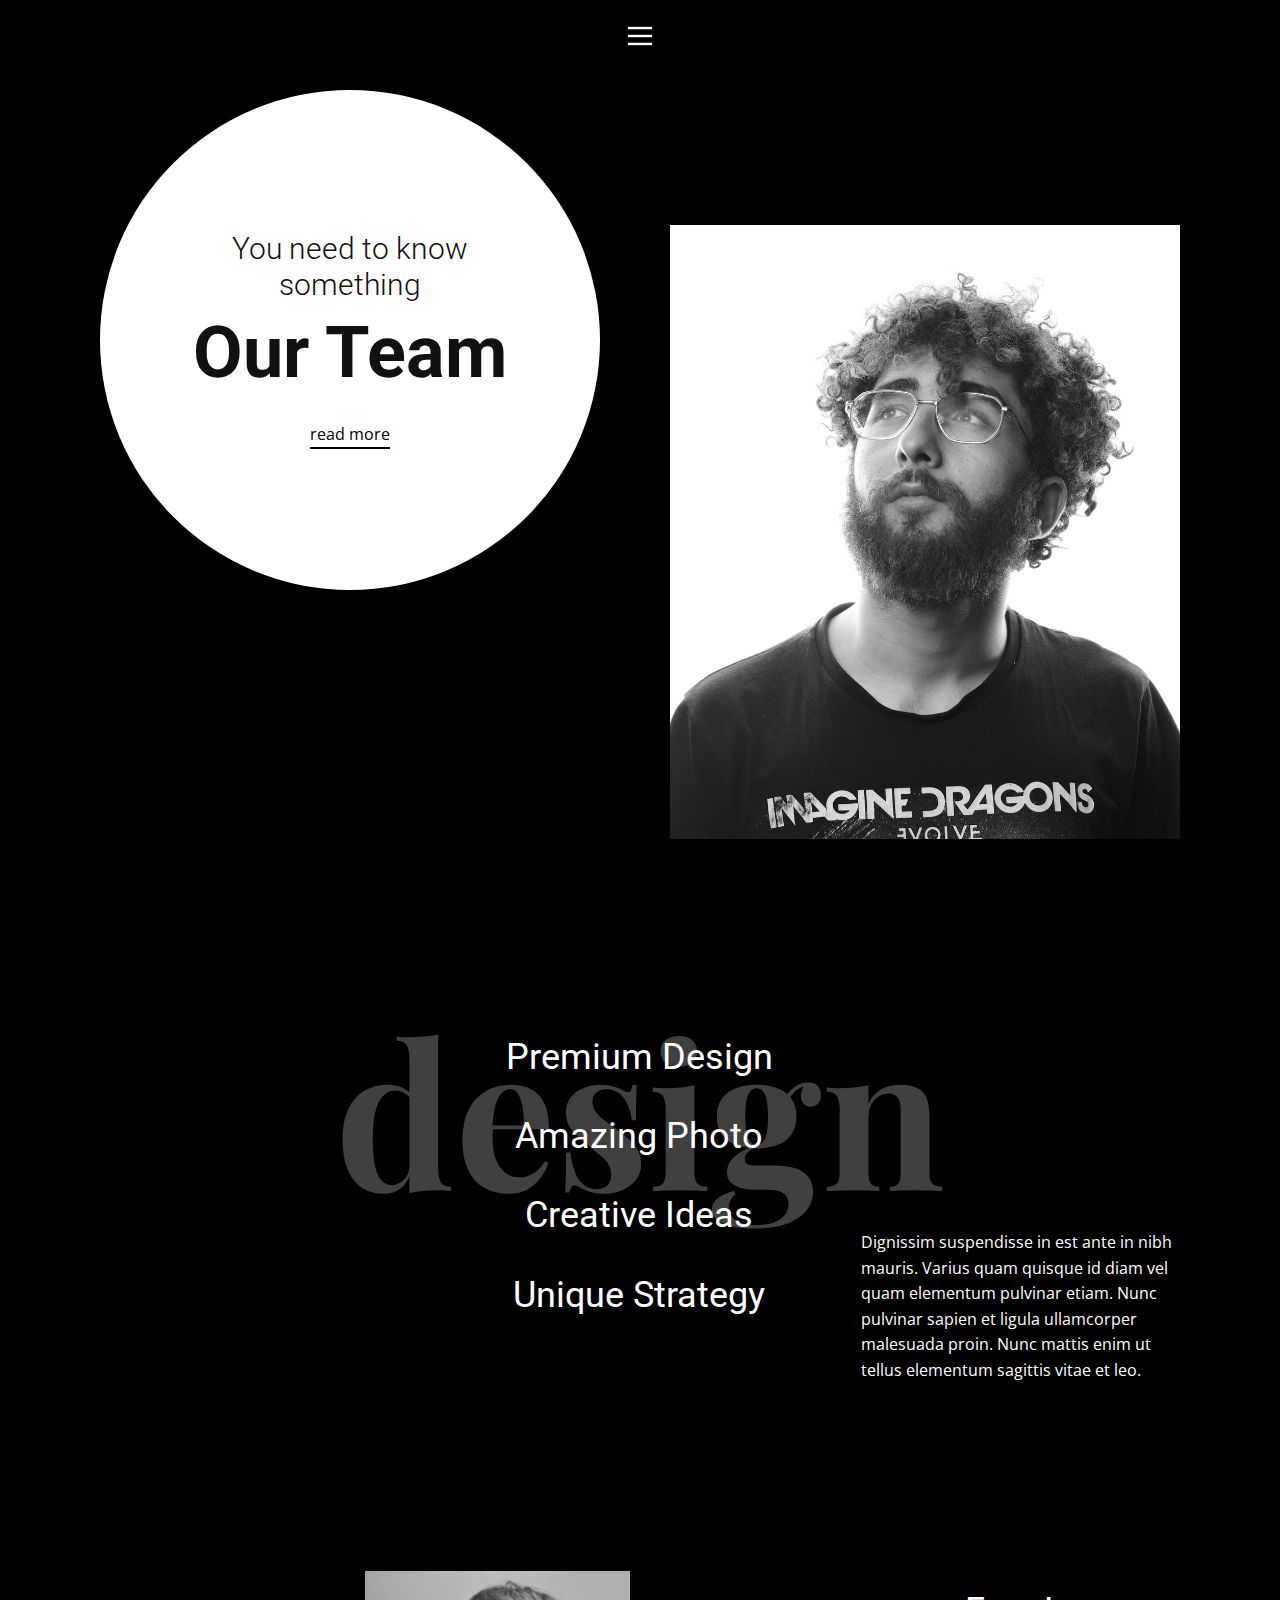
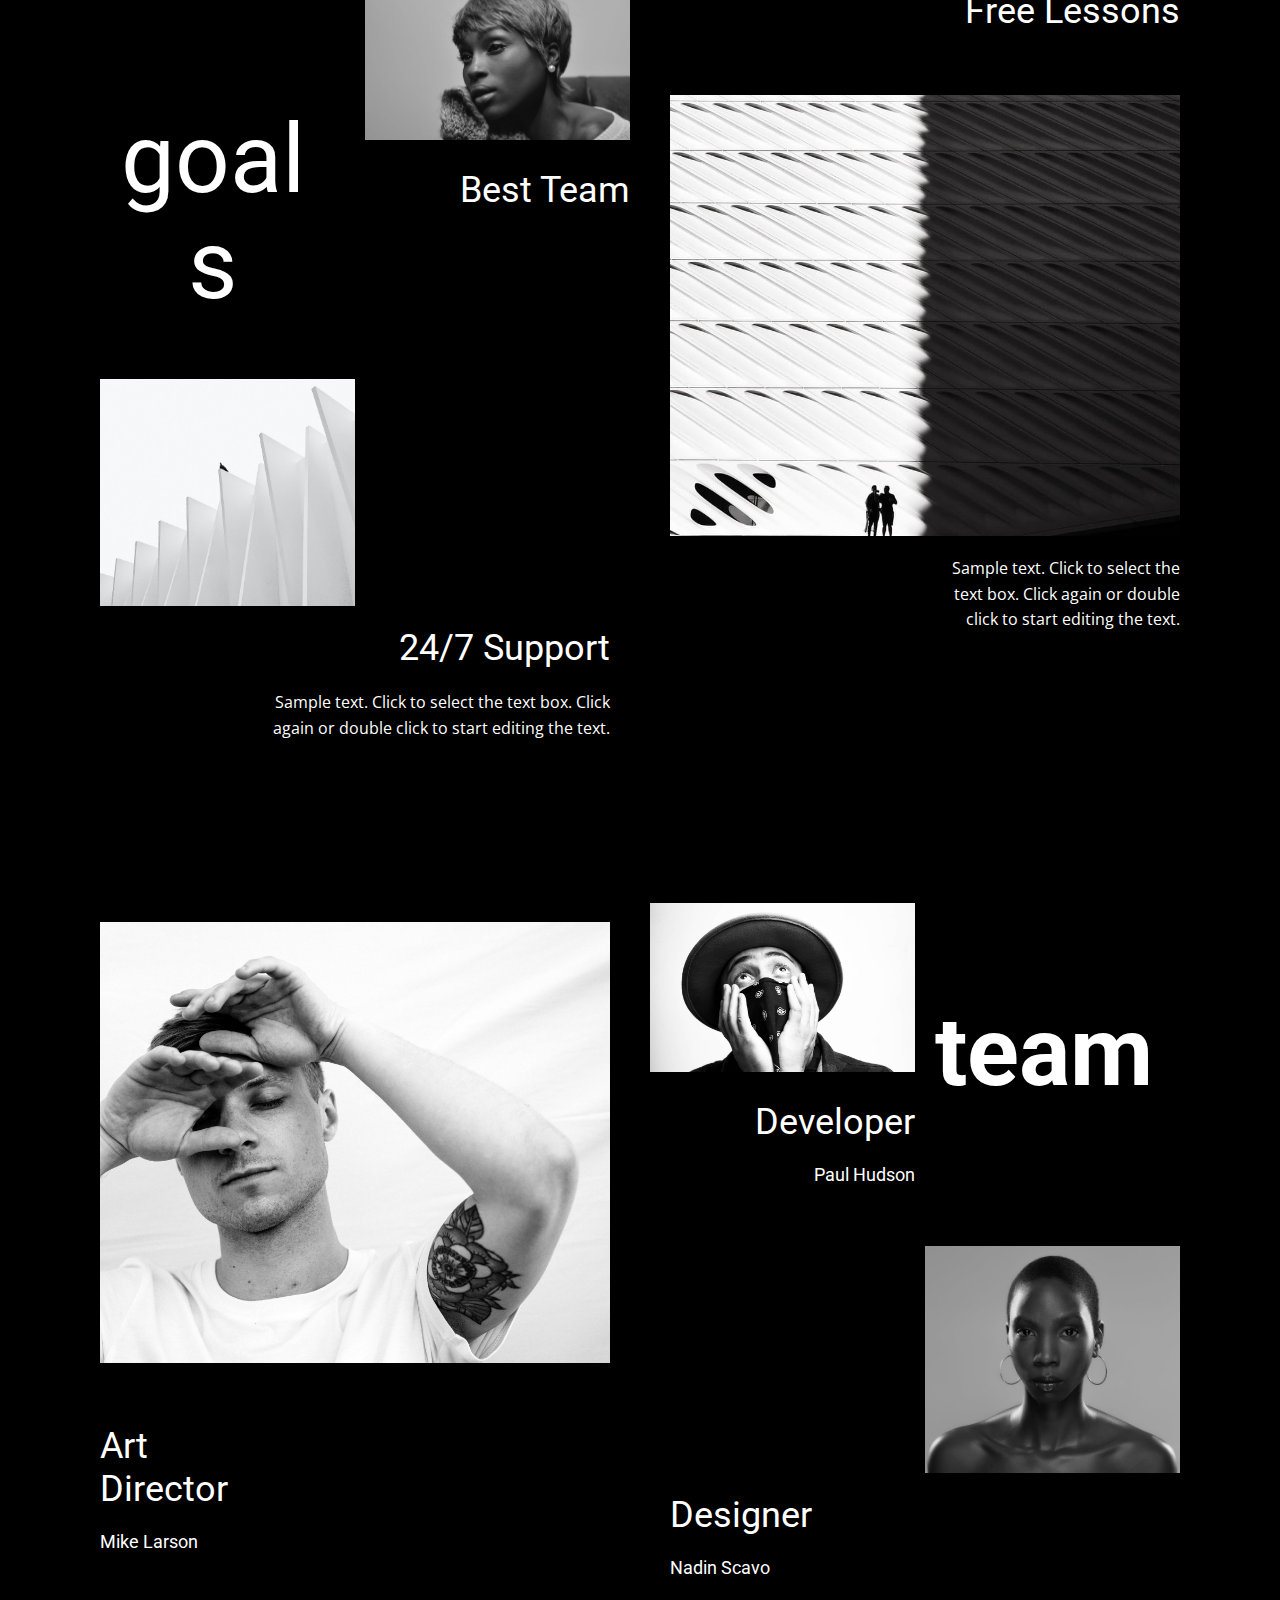
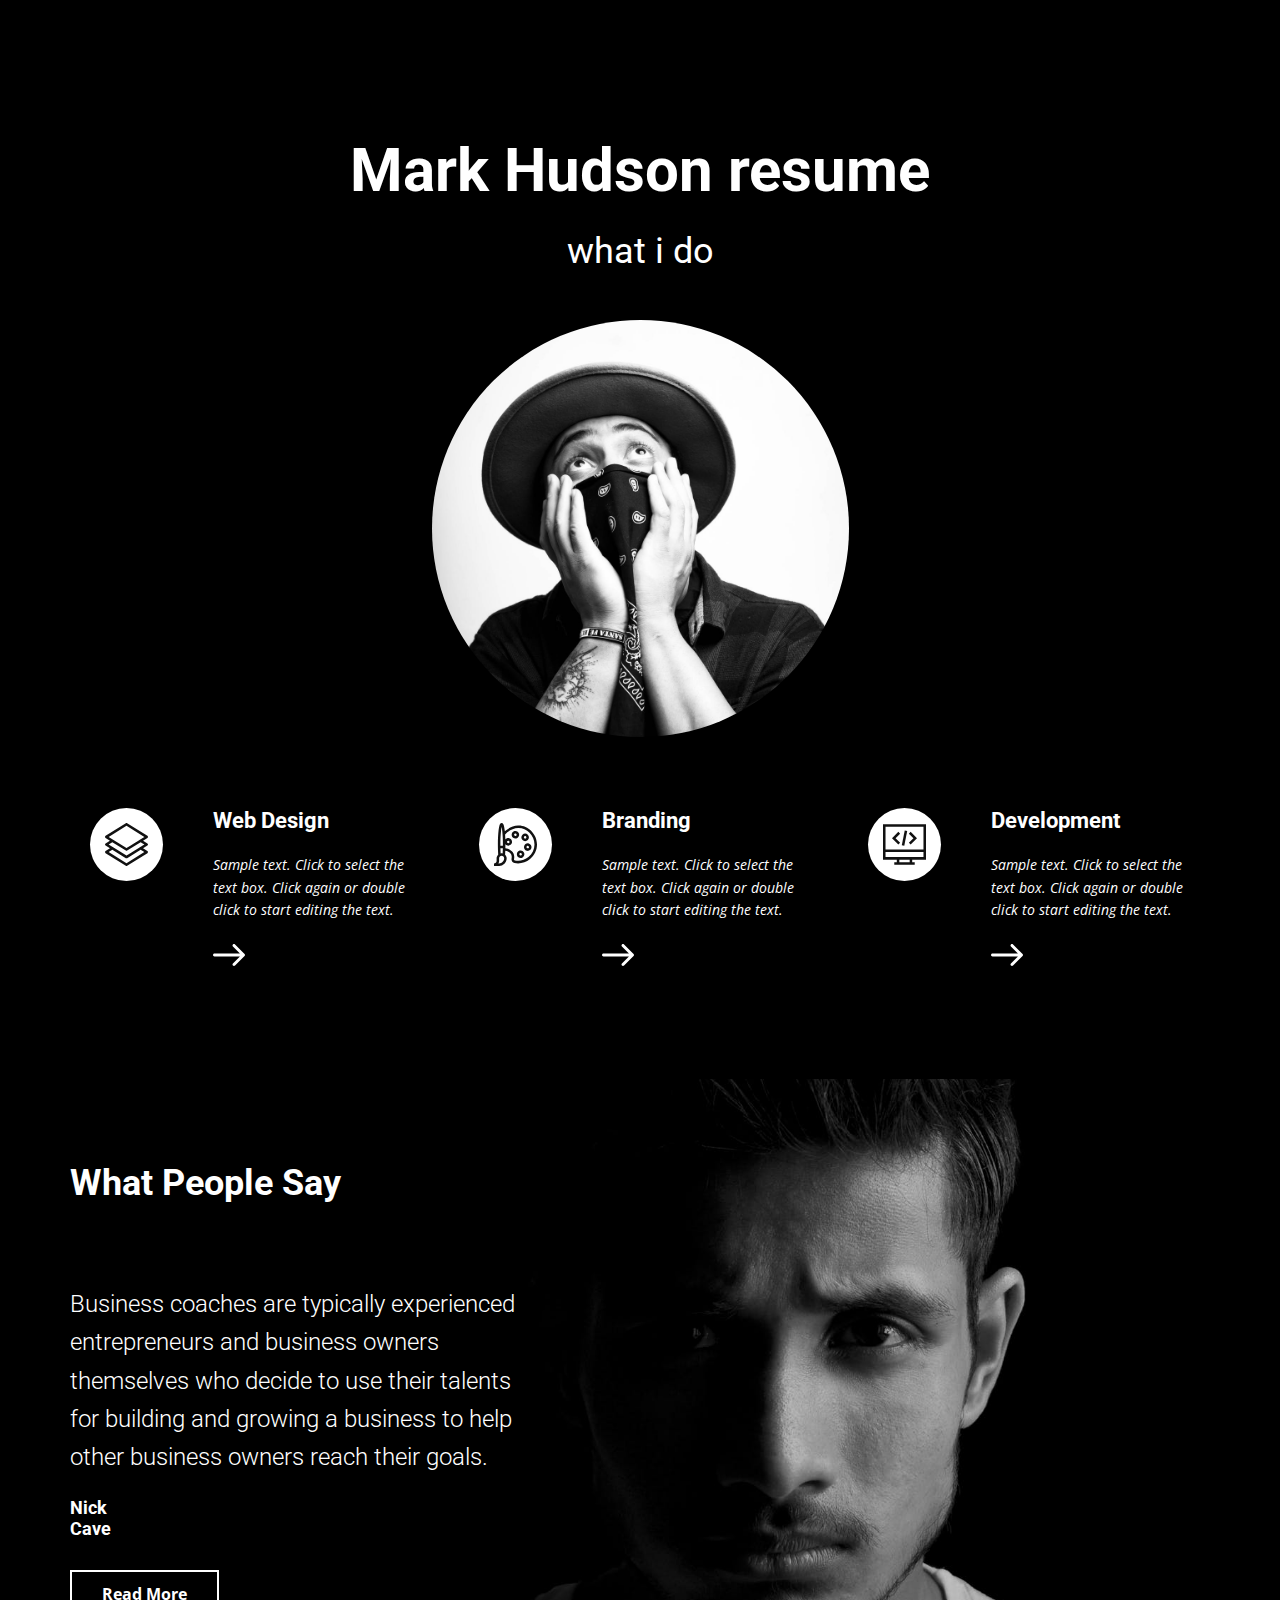
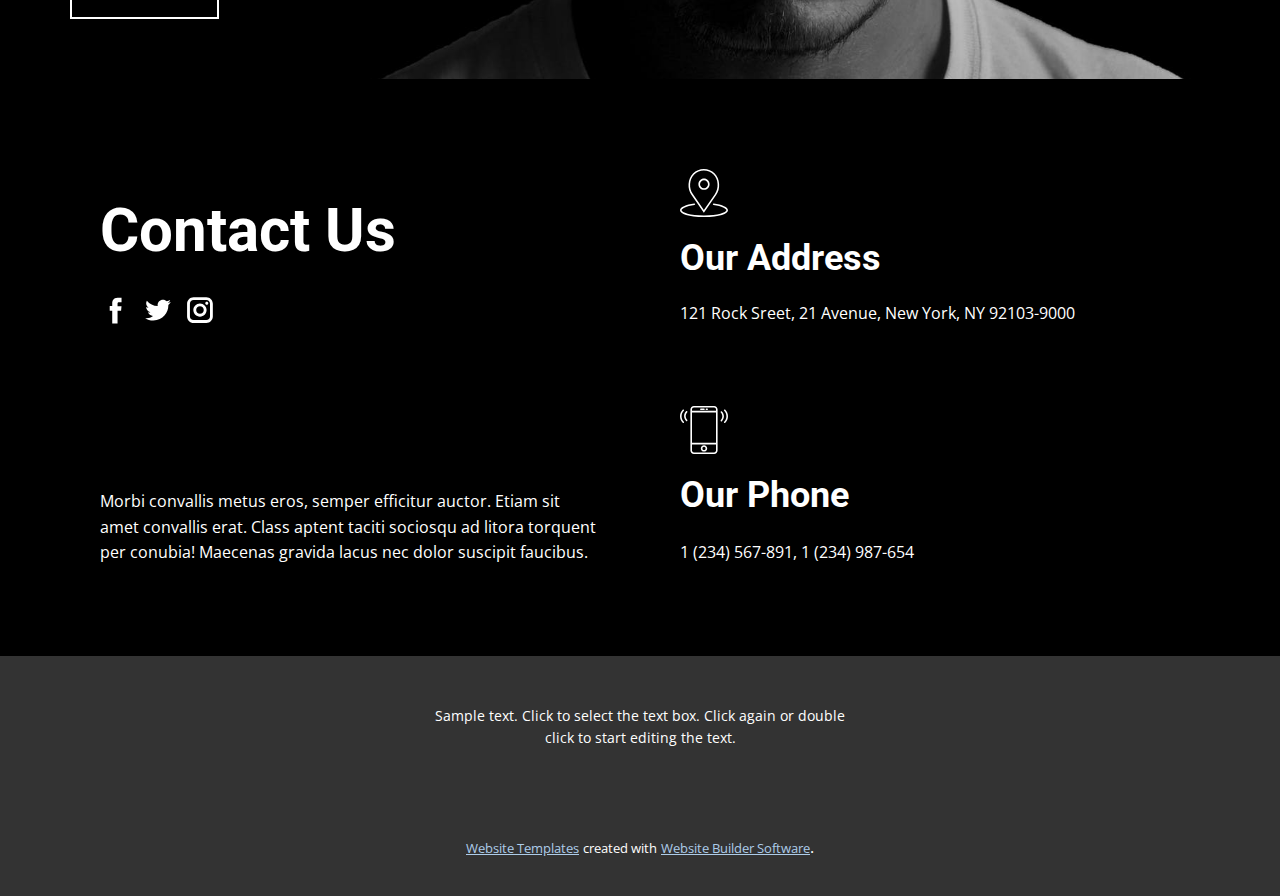
<file: index.html>
<!DOCTYPE html>
<html style="font-size: 16px;">
  <head>
    <meta name="viewport" content="width=device-width, initial-scale=1.0">
    <meta charset="utf-8">
    <meta name="keywords" content="Our Team, design, Premium DesignAmazing PhotoCreative IdeasUnique Strategy, goals, team​, Mark Hudson resume, Business coaches are typically experienced entrepreneurs and business owners themselves who decide to use their talents for building and growing a business to help other business owners reach their goals., Contact Us">
    <meta name="description" content="">
    <meta name="page_type" content="np-template-header-footer-from-plugin">
    <title>Page 3</title>
    <link rel="stylesheet" href="nicepage.css" media="screen">
<link rel="stylesheet" href="Page-3.css" media="screen">
    <script class="u-script" type="text/javascript" src="jquery-1.9.1.min.js" defer=""></script>
    <script class="u-script" type="text/javascript" src="nicepage.js" defer=""></script>
    <meta name="generator" content="Nicepage 3.3.10, nicepage.com">
    <link id="u-theme-google-font" rel="stylesheet" href="https://fonts.googleapis.com/css?family=Roboto:100,100i,300,300i,400,400i,500,500i,700,700i,900,900i|Open+Sans:300,300i,400,400i,600,600i,700,700i,800,800i">
    <link id="u-page-google-font" rel="stylesheet" href="https://fonts.googleapis.com/css?family=Playfair+Display:400,400i,700,700i,900,900i">
    
    
    
    
    
    
    
    
    <script type="application/ld+json">{
		"@context": "http://schema.org",
		"@type": "Organization",
		"name": "",
		"url": "index.html"
}</script>
    <meta property="og:title" content="Page 3">
    <meta property="og:type" content="website">
    <meta name="theme-color" content="#478ac9">
    <link rel="canonical" href="index.html">
    <meta property="og:url" content="index.html">
  </head>
  <body data-home-page="https://website199833.nicepage.io/Page-3.html?version=d0bd9db6-75c5-46bb-a683-e5b48979cc47" data-home-page-title="Page 3" class="u-body u-overlap u-overlap-contrast"><header class="u-clearfix u-header u-header" id="sec-026e"><div class="u-clearfix u-sheet u-sheet-1">
        <nav class="u-align-left u-menu u-menu-dropdown u-offcanvas u-menu-1" data-responsive-from="XL">
          <div class="menu-collapse">
            <a class="u-button-style u-nav-link u-text-body-alt-color" href="#" style="padding: 4px 0px; font-size: calc(1em + 8px);">
              <svg class="u-svg-link" preserveAspectRatio="xMidYMin slice" viewBox="0 0 302 302" style=""><use xlink:href="#svg-5c50"></use></svg>
              <svg xmlns="http://www.w3.org/2000/svg" xmlns:xlink="http://www.w3.org/1999/xlink" version="1.1" id="svg-5c50" x="0px" y="0px" viewBox="0 0 302 302" style="enable-background:new 0 0 302 302;" xml:space="preserve" class="u-svg-content"><g><rect y="36" width="302" height="30"></rect><rect y="236" width="302" height="30"></rect><rect y="136" width="302" height="30"></rect>
</g><g></g><g></g><g></g><g></g><g></g><g></g><g></g><g></g><g></g><g></g><g></g><g></g><g></g><g></g><g></g></svg>
            </a>
          </div>
          <div class="u-custom-menu u-nav-container">
            <ul class="u-nav u-unstyled u-nav-1"><li class="u-nav-item"><a class="u-button-style u-nav-link u-text-active-palette-1-base u-text-hover-palette-2-base" href="Page-1.html" style="padding: 10px 20px;">Page 1</a>
</li><li class="u-nav-item"><a class="u-button-style u-nav-link u-text-active-palette-1-base u-text-hover-palette-2-base" href="Page-2.html" style="padding: 10px 20px;">Page 2</a>
</li></ul>
          </div>
          <div class="u-custom-menu u-nav-container-collapse">
            <div class="u-align-center u-black u-container-style u-inner-container-layout u-opacity u-opacity-95 u-sidenav">
              <div class="u-sidenav-overflow">
                <div class="u-menu-close"></div>
                <ul class="u-align-center u-nav u-popupmenu-items u-unstyled u-nav-2"><li class="u-nav-item"><a class="u-button-style u-nav-link" href="Page-1.html">Page 1</a>
</li></ul>
              </div>
            </div>
            <div class="u-black u-menu-overlay u-opacity u-opacity-70"></div>
          </div>
        </nav>
      </div></header>
    <section class="u-black u-clearfix u-section-1" id="carousel_5995">
      <div class="u-clearfix u-sheet u-sheet-1">
        <div class="u-clearfix u-expanded-width u-layout-wrap u-layout-wrap-1">
          <div class="u-layout">
            <div class="u-layout-row">
              <div class="u-align-center-sm u-align-center-xs u-container-style u-layout-cell u-right-cell u-size-30 u-layout-cell-1">
                <div class="u-container-layout u-valign-top-xl u-container-layout-1">
                  <div class="u-align-center u-container-style u-expanded-width-lg u-expanded-width-md u-group u-shape-circle u-white u-group-1">
                    <div class="u-container-layout u-valign-middle u-container-layout-2">
                      <h3 class="u-text u-text-1">You need to know something</h3>
                      <h2 class="u-text u-text-default u-text-2">Our Team</h2>
                      <a href="https://nicepage.com/website-mockup" class="u-active-none u-border-2 u-border-black u-btn u-btn-rectangle u-button-style u-hover-none u-none u-btn-1">read more</a>
                    </div>
                  </div>
                </div>
              </div>
              <div class="u-container-style u-layout-cell u-left-cell u-size-30 u-layout-cell-2">
                <div class="u-container-layout u-valign-top-sm u-valign-top-xs u-container-layout-3">
                  <img class="u-expand-resize u-expanded-width u-image u-image-1" src="images/pexels-photo-5412413.jpeg">
                </div>
              </div>
            </div>
          </div>
        </div>
      </div>
    </section>
    <section class="u-black u-clearfix u-section-2" id="carousel_e602">
      <div class="u-clearfix u-sheet u-sheet-1">
        <h1 class="u-align-center u-custom-font u-font-playfair-display u-text u-text-grey-75 u-text-1">design</h1>
        <div class="u-clearfix u-expanded-width-lg u-expanded-width-md u-expanded-width-sm u-expanded-width-xs u-layout-wrap u-layout-wrap-1">
          <div class="u-layout">
            <div class="u-layout-row">
              <div class="u-align-center u-container-style u-layout-cell u-size-30 u-layout-cell-1">
                <div class="u-container-layout u-valign-top-md u-valign-top-sm u-valign-top-xs u-container-layout-1">
                  <h2 class="u-text u-text-2">Premium Design<br>Amazing Photo<br>Creative Ideas<br>Unique Strategy<br>
                  </h2>
                </div>
              </div>
              <div class="u-container-style u-layout-cell u-size-30 u-layout-cell-2">
                <div class="u-container-layout u-valign-bottom-lg u-valign-bottom-md u-valign-bottom-xl u-valign-middle-sm u-valign-middle-xs u-container-layout-2">
                  <p class="u-text u-text-3">Dignissim suspendisse in est ante in nibh mauris. Varius quam quisque id diam vel quam elementum pulvinar etiam. Nunc pulvinar sapien et ligula ullamcorper malesuada proin. Nunc mattis enim ut tellus elementum sagittis vitae et leo.</p>
                </div>
              </div>
            </div>
          </div>
        </div>
      </div>
    </section>
    <section class="u-black u-clearfix u-section-3" id="carousel_1009">
      <div class="u-clearfix u-sheet u-valign-middle u-sheet-1">
        <div class="u-clearfix u-expanded-width u-layout-wrap u-layout-wrap-1">
          <div class="u-layout">
            <div class="u-layout-row">
              <div class="u-size-30 u-size-60-md">
                <div class="u-layout-col">
                  <div class="u-size-20">
                    <div class="u-layout-row">
                      <div class="u-align-center-lg u-align-center-xl u-align-right-md u-align-right-sm u-align-right-xs u-container-style u-layout-cell u-size-30 u-layout-cell-1">
                        <div class="u-container-layout u-container-layout-1">
                          <h2 class="u-align-center-lg u-text u-text-1">goals</h2>
                        </div>
                      </div>
                      <div class="u-align-right u-container-style u-layout-cell u-size-30 u-layout-cell-2">
                        <div class="u-container-layout u-valign-bottom-xs u-container-layout-2">
                          <img src="images/pexels-photo-1671444.jpeg" alt="" class="u-expanded-width u-image u-image-default u-image-1" data-image-width="1071" data-image-height="1500">
                          <h4 class="u-text u-text-2">Best Team</h4>
                        </div>
                      </div>
                    </div>
                  </div>
                  <div class="u-size-40">
                    <div class="u-layout-row">
                      <div class="u-container-style u-layout-cell u-size-60 u-layout-cell-3">
                        <div class="u-container-layout u-container-layout-3">
                          <img src="images/pexels-photo-5623083.jpeg" alt="" class="u-image u-image-default u-image-2" data-image-width="1500" data-image-height="1500">
                          <h4 class="u-align-right u-text u-text-3">24/7 Support</h4>
                          <p class="u-align-right u-text u-text-4">Sample text. Click to select the text box. Click again or double click to start editing the text.</p>
                        </div>
                      </div>
                    </div>
                  </div>
                </div>
              </div>
              <div class="u-size-30 u-size-60-md">
                <div class="u-layout-col">
                  <div class="u-container-style u-layout-cell u-size-60 u-layout-cell-4">
                    <div class="u-container-layout u-valign-top u-container-layout-4">
                      <h4 class="u-align-right u-text u-text-5">Free Lessons</h4>
                      <img src="images/pexels-photo-3490259.jpeg" alt="" class="u-expanded-width u-image u-image-default u-image-3" data-image-width="865" data-image-height="1080">
                      <p class="u-align-right u-text u-text-6">Sample text. Click to select the text box. Click again or double click to start editing the text.</p>
                    </div>
                  </div>
                </div>
              </div>
            </div>
          </div>
        </div>
      </div>
    </section>
    <section class="u-black u-clearfix u-section-4" id="carousel_a3c4">
      <div class="u-clearfix u-sheet u-valign-middle u-sheet-1">
        <div class="u-clearfix u-expanded-width u-layout-wrap u-layout-wrap-1">
          <div class="u-layout">
            <div class="u-layout-row">
              <div class="u-size-30 u-size-60-md">
                <div class="u-layout-col">
                  <div class="u-container-style u-layout-cell u-size-60 u-layout-cell-1">
                    <div class="u-container-layout u-container-layout-1">
                      <img src="images/pexels-maksim-goncharenok-5506301.jpg" alt="" class="u-expanded-width u-image u-image-default u-image-1" data-image-width="1920" data-image-height="2400">
                      <h4 class="u-align-left u-text u-text-1">Art Director</h4>
                      <h6 class="u-align-left u-text u-text-2">Mike Larson</h6>
                    </div>
                  </div>
                </div>
              </div>
              <div class="u-size-30 u-size-60-md">
                <div class="u-layout-col">
                  <div class="u-size-20">
                    <div class="u-layout-row">
                      <div class="u-align-right u-container-style u-layout-cell u-size-30 u-layout-cell-2">
                        <div class="u-container-layout u-container-layout-2">
                          <img src="images/pexels-photo-5644431.jpeg" alt="" class="u-expanded-width u-image u-image-default u-image-2" data-image-width="1000" data-image-height="1500">
                          <h4 class="u-text u-text-3">Developer</h4>
                          <h6 class="u-text u-text-4">Paul Hudson</h6>
                        </div>
                      </div>
                      <div class="u-container-style u-layout-cell u-size-30 u-layout-cell-3">
                        <div class="u-container-layout u-valign-middle-xl u-valign-top-lg u-valign-top-md u-valign-top-sm u-valign-top-xs u-container-layout-3">
                          <h2 class="u-text u-text-5">team </h2>
                        </div>
                      </div>
                    </div>
                  </div>
                  <div class="u-size-40">
                    <div class="u-layout-row">
                      <div class="u-container-style u-layout-cell u-size-60 u-layout-cell-4">
                        <div class="u-container-layout u-container-layout-4">
                          <img src="images/pexels-photo-5703006.jpeg" alt="" class="u-image u-image-default u-image-3" data-image-width="1200" data-image-height="1500">
                          <h4 class="u-align-left u-text u-text-6">Designer</h4>
                          <h6 class="u-align-left u-text u-text-7">Nadin Scavo</h6>
                        </div>
                      </div>
                    </div>
                  </div>
                </div>
              </div>
            </div>
          </div>
        </div>
      </div>
    </section>
    <section class="u-align-center u-black u-clearfix u-section-5" id="carousel_282e">
      <div class="u-clearfix u-sheet u-sheet-1">
        <h2 class="u-text u-text-1">Mark Hudson resume</h2>
        <h4 class="u-text u-text-2">what i do</h4>
        <div alt="" class="u-image u-image-circle u-image-1" data-image-width="1000" data-image-height="1500"></div>
        <div class="u-expanded-width u-list u-repeater u-list-1">
          <div class="u-container-style u-list-item u-opacity u-opacity-55 u-repeater-item u-shape-rectangle">
            <div class="u-container-layout u-similar-container u-valign-middle-xl u-container-layout-1"><span class="u-icon u-icon-circle u-spacing-15 u-white u-icon-1"><svg class="u-svg-link" preserveAspectRatio="xMidYMin slice" viewBox="0 0 512.002 512.002" style=""><use xlink:href="#svg-e1ec"></use></svg><svg xmlns="http://www.w3.org/2000/svg" xmlns:xlink="http://www.w3.org/1999/xlink" version="1.1" xml:space="preserve" class="u-svg-content" viewBox="0 0 512.002 512.002" x="0px" y="0px" id="svg-e1ec" style="enable-background:new 0 0 512.002 512.002;"><g><g><path d="M512.001,255.969c-0.011-5.193-2.708-10.011-7.129-12.737l-52.034-32.076l52.089-32.421    c4.393-2.734,7.066-7.539,7.074-12.712c0.008-5.174-2.651-9.987-7.036-12.734l-241-151c-4.871-3.052-11.058-3.052-15.929,0    l-241,151c-4.384,2.747-7.043,7.56-7.036,12.734c0.008,5.174,2.681,9.979,7.074,12.712l51.732,32.198L7.051,243.282    c-4.39,2.744-7.055,7.557-7.05,12.734c0.005,5.177,2.679,9.985,7.074,12.721l51.732,32.198L7.051,333.282    c-4.383,2.74-7.047,7.543-7.05,12.712s2.656,9.975,7.036,12.719l241,151c2.436,1.526,5.2,2.289,7.964,2.289    c2.764,0,5.529-0.763,7.964-2.289l241-151c4.394-2.753,7.055-7.581,7.036-12.766c-0.019-5.185-2.715-9.993-7.129-12.714    l-52.034-32.076l52.089-32.421C509.336,265.992,512.012,261.162,512.001,255.969z M43.32,165.96L256.001,32.703L468.682,165.96    c-2.044,1.272-206.586,128.58-212.681,132.374L43.32,165.96z M468.584,346.106L256.001,479.301L43.278,346.018l43.889-27.431    l160.908,100.15c2.426,1.51,5.176,2.265,7.926,2.265c2.75,0,5.5-0.755,7.926-2.265l160.464-99.874L468.584,346.106z     M256.001,388.334L43.345,255.976l43.822-27.389l160.908,100.15c2.426,1.51,5.176,2.265,7.926,2.265c2.75,0,5.5-0.755,7.926-2.265    l160.464-99.874l44.125,27.2C467.297,256.822,261.631,384.829,256.001,388.334z"></path>
</g>
</g></svg>
            
            
          </span>
              <div class="u-container-style u-group u-group-1">
                <div class="u-container-layout u-container-layout-2">
                  <h4 class="u-text u-text-3">Web Design</h4>
                  <p class="u-text u-text-4">Sample text. Click to select the text box. Click again or double click to start editing the text.</p><span class="u-icon u-icon-circle u-text-white u-icon-2"><svg class="u-svg-link" preserveAspectRatio="xMidYMin slice" viewBox="0 0 268.832 268.832" style=""><use xlink:href="#svg-f8eb"></use></svg><svg xmlns="http://www.w3.org/2000/svg" xmlns:xlink="http://www.w3.org/1999/xlink" version="1.1" xml:space="preserve" class="u-svg-content" viewBox="0 0 268.832 268.832" x="0px" y="0px" id="svg-f8eb" style="enable-background:new 0 0 268.832 268.832;"><g><path d="M265.171,125.577l-80-80c-4.881-4.881-12.797-4.881-17.678,0c-4.882,4.882-4.882,12.796,0,17.678l58.661,58.661H12.5   c-6.903,0-12.5,5.597-12.5,12.5c0,6.902,5.597,12.5,12.5,12.5h213.654l-58.659,58.661c-4.882,4.882-4.882,12.796,0,17.678   c2.44,2.439,5.64,3.661,8.839,3.661s6.398-1.222,8.839-3.661l79.998-80C270.053,138.373,270.053,130.459,265.171,125.577z"></path>
</g></svg></span>
                </div>
              </div>
            </div>
          </div>
          <div class="u-container-style u-list-item u-opacity u-opacity-55 u-repeater-item u-shape-rectangle">
            <div class="u-container-layout u-similar-container u-valign-middle-xl u-container-layout-3"><span class="u-icon u-icon-circle u-spacing-15 u-white u-icon-3"><svg class="u-svg-link" preserveAspectRatio="xMidYMin slice" viewBox="0 0 512 512" style=""><use xlink:href="#svg-07c4"></use></svg><svg xmlns="http://www.w3.org/2000/svg" xmlns:xlink="http://www.w3.org/1999/xlink" version="1.1" xml:space="preserve" class="u-svg-content" viewBox="0 0 512 512" id="svg-07c4"><g><path d="m151 421c0-17.284-7.356-32.875-19.09-43.833l.006-.083c1.063-14.686 1.924-30.168 2.578-46.143 30.713 5.786 52.476 17.431 64.796 34.728 15.886 22.302 11.655 48.495 9.98 55.991-5.584 24.991 9.215 50.308 34.285 55.124 14.49 2.783 28.95 4.173 43.314 4.173 50.36 0 100.864-17.212 142.556-51.648 52.459-43.33 82.557-106.497 82.574-173.304.036-126.622-110.09-229.925-225.096-225.796-62.835 2.257-119.305 33.211-158.24 67.283-.498-4.643-1.019-9.164-1.564-13.548-2.856-22.982-6.23-41.2-10.028-54.149-2.614-8.916-8.738-29.795-26.071-29.795s-23.457 20.879-26.071 29.795c-3.798 12.949-7.171 31.167-10.028 54.149-5.74 46.185-8.901 107.289-8.901 172.056 0 42.314 1.412 84.184 4.084 121.083l.006.084c-11.734 10.958-19.09 26.549-19.09 43.833v31c0 16.262-14.196 30-31 30v30h61c49.55 0 90-41.067 90-91zm136.979-360.81c96.651-3.468 194.052 84.771 194.021 195.806-.016 57.831-26.142 112.57-71.679 150.183-45.002 37.17-103.726 52.165-161.106 41.144-8.352-1.604-12.552-10.684-10.666-19.121 3.023-13.532 7.632-48.412-14.823-79.938-17.618-24.735-47.273-40.72-88.256-47.619.348-14.693.527-45.763.527-46.323 5.845 6.811 13.587 11.714 22.444 14.087 24.021 6.437 48.706-7.907 55.114-31.82 6.422-23.968-7.853-48.691-31.82-55.113-18-4.823-35.97 1.971-46.646 15.164-.667-21.309-1.694-41.749-3.054-60.855 33.943-35.861 91.33-73.274 155.944-75.595zm-132.379 160.869c2.146-8.008 10.362-12.753 18.371-10.607 7.989 2.141 12.748 10.382 10.607 18.371-2.141 7.99-10.386 12.748-18.372 10.607-8.007-2.145-12.752-10.361-10.606-18.371zm-72.406-120.617c2.591-24.144 5.363-40.509 7.806-51.524 2.443 11.015 5.215 27.38 7.806 51.524 4.639 43.231 7.194 98.476 7.194 155.558 0 5.01-.021 10.012-.061 15h-29.878c-.04-4.988-.061-9.99-.061-15 0-57.082 2.555-112.327 7.194-155.558zm-6.649 200.548h28.91c-.514 21.183-1.389 41.784-2.604 61.191-3.833-.771-7.795-1.181-11.851-1.181s-8.018.41-11.851 1.181c-1.214-19.407-2.089-40.007-2.604-61.191zm-15.545 151.01v-31c0-16.542 13.458-30 30-30s30 13.458 30 30c0 33.635-26.916 61-60 61h-8.256c5.386-9.041 8.256-19.314 8.256-30z"></path><path d="m402.673 202.967c17.586-17.585 17.59-46.051 0-63.64-17.544-17.545-46.094-17.546-63.64 0-17.586 17.585-17.59 46.051 0 63.64 17.545 17.545 46.094 17.546 63.64 0zm-42.427-42.426c5.849-5.848 15.364-5.849 21.214 0 5.863 5.863 5.863 15.35 0 21.213-5.851 5.849-15.365 5.848-21.214 0-5.862-5.863-5.863-15.351 0-21.213z"></path><path d="m266.588 183.556c23.967-6.422 38.243-31.146 31.821-55.113-6.424-23.967-31.148-38.242-55.114-31.82-23.967 6.422-38.242 31.146-31.82 55.114 6.437 24.022 31.087 38.256 55.113 31.819zm-15.528-57.956c8.006-2.145 16.235 2.636 18.372 10.606 2.141 7.989-2.618 16.231-10.607 18.371-8.007 2.145-16.225-2.597-18.371-10.606-2.142-7.989 2.616-16.23 10.606-18.371z"></path><path d="m273.591 383.559c6.414 23.932 31.112 38.251 55.115 31.819 23.967-6.422 38.241-31.146 31.819-55.113-6.437-24.019-31.082-38.258-55.114-31.82-23.967 6.422-38.242 31.146-31.82 55.114zm39.586-26.137c8.022-2.15 16.23 2.614 18.37 10.606 2.141 7.99-2.617 16.231-10.606 18.372-7.99 2.141-16.23-2.619-18.371-10.606-2.141-7.99 2.617-16.231 10.607-18.372z"></path><path d="m358.444 275.412c-6.422 23.968 7.853 48.691 31.82 55.114 24.004 6.432 48.671-7.778 55.113-31.82 6.436-24.022-7.794-48.676-31.819-55.113-24.021-6.44-48.675 7.793-55.114 31.819zm57.955 15.529c-2.143 8.006-10.362 12.753-18.37 10.607-7.989-2.141-12.747-10.382-10.606-18.372 2.14-7.991 10.346-12.756 18.37-10.606 7.988 2.14 12.747 10.381 10.606 18.371z"></path>
</g></svg>
            
            
          </span>
              <div class="u-container-style u-group u-video-cover u-group-2">
                <div class="u-container-layout u-container-layout-4">
                  <h4 class="u-text u-text-5">Branding</h4>
                  <p class="u-text u-text-6">Sample text. Click to select the text box. Click again or double click to start editing the text.</p><span class="u-icon u-icon-circle u-text-white u-icon-4"><svg class="u-svg-link" preserveAspectRatio="xMidYMin slice" viewBox="0 0 268.832 268.832" style=""><use xlink:href="#svg-de5f"></use></svg><svg xmlns="http://www.w3.org/2000/svg" xmlns:xlink="http://www.w3.org/1999/xlink" version="1.1" xml:space="preserve" class="u-svg-content" viewBox="0 0 268.832 268.832" x="0px" y="0px" id="svg-de5f" style="enable-background:new 0 0 268.832 268.832;"><g><path d="M265.171,125.577l-80-80c-4.881-4.881-12.797-4.881-17.678,0c-4.882,4.882-4.882,12.796,0,17.678l58.661,58.661H12.5   c-6.903,0-12.5,5.597-12.5,12.5c0,6.902,5.597,12.5,12.5,12.5h213.654l-58.659,58.661c-4.882,4.882-4.882,12.796,0,17.678   c2.44,2.439,5.64,3.661,8.839,3.661s6.398-1.222,8.839-3.661l79.998-80C270.053,138.373,270.053,130.459,265.171,125.577z"></path>
</g></svg></span>
                </div>
              </div>
            </div>
          </div>
          <div class="u-container-style u-list-item u-opacity u-opacity-55 u-repeater-item u-shape-rectangle">
            <div class="u-container-layout u-similar-container u-valign-middle-xl u-container-layout-5"><span class="u-icon u-icon-circle u-spacing-15 u-white u-icon-5"><svg class="u-svg-link" preserveAspectRatio="xMidYMin slice" viewBox="0 0 512 512" style=""><use xlink:href="#svg-3994"></use></svg><svg xmlns="http://www.w3.org/2000/svg" xmlns:xlink="http://www.w3.org/1999/xlink" version="1.1" xml:space="preserve" class="u-svg-content" viewBox="0 0 512 512" x="0px" y="0px" id="svg-3994" style="enable-background:new 0 0 512 512;"><g><g><path d="M0,15.845v420.259h164.332v30.049h-30.036v30.001h243.407v-30.001h-30.036v-30.049H512V15.845H0z M317.665,466.153    H194.334v-30.049h123.332V466.153z M481.999,406.103H30.001v-60.075h451.997V406.103z M481.999,316.027H30.001V45.847h451.997    V316.027z"></path>
</g>
</g><g><g><polygon points="203.943,126.712 182.729,105.498 107.29,180.937 182.729,256.375 203.943,235.161 149.718,180.937   "></polygon>
</g>
</g><g><g><polygon points="329.271,105.498 308.057,126.712 362.282,180.937 308.057,235.161 329.271,256.375 404.709,180.937   "></polygon>
</g>
</g><g><g><rect x="166.742" y="165.947" transform="matrix(0.1951 -0.9808 0.9808 0.1951 28.5815 396.7237)" width="178.511" height="30.002"></rect>
</g>
</g></svg>
            
            
          </span>
              <div class="u-container-style u-group u-video-cover u-group-3">
                <div class="u-container-layout u-container-layout-6">
                  <h4 class="u-text u-text-7">Development</h4>
                  <p class="u-text u-text-8">Sample text. Click to select the text box. Click again or double click to start editing the text.</p><span class="u-icon u-icon-circle u-text-white u-icon-6"><svg class="u-svg-link" preserveAspectRatio="xMidYMin slice" viewBox="0 0 268.832 268.832" style=""><use xlink:href="#svg-bbda"></use></svg><svg xmlns="http://www.w3.org/2000/svg" xmlns:xlink="http://www.w3.org/1999/xlink" version="1.1" xml:space="preserve" class="u-svg-content" viewBox="0 0 268.832 268.832" x="0px" y="0px" id="svg-bbda" style="enable-background:new 0 0 268.832 268.832;"><g><path d="M265.171,125.577l-80-80c-4.881-4.881-12.797-4.881-17.678,0c-4.882,4.882-4.882,12.796,0,17.678l58.661,58.661H12.5   c-6.903,0-12.5,5.597-12.5,12.5c0,6.902,5.597,12.5,12.5,12.5h213.654l-58.659,58.661c-4.882,4.882-4.882,12.796,0,17.678   c2.44,2.439,5.64,3.661,8.839,3.661s6.398-1.222,8.839-3.661l79.998-80C270.053,138.373,270.053,130.459,265.171,125.577z"></path>
</g></svg></span>
                </div>
              </div>
            </div>
          </div>
        </div>
      </div>
    </section>
    <section class="u-align-left u-clearfix u-image u-section-6" id="carousel_deab" data-image-width="2258" data-image-height="1500">
      <div class="u-clearfix u-sheet u-sheet-1">
        <h4 class="u-text u-text-body-alt-color u-text-1">What People Say</h4>
        <h2 class="u-text u-text-body-alt-color u-text-2">Business coaches are typically experienced entrepreneurs and business owners themselves who decide to use their talents for building and growing a business to help other business owners reach their goals.</h2>
        <h6 class="u-text u-text-body-alt-color u-text-3">Nick Cave</h6>
        <a href="https://nicepage.com/website-mockup" class="u-border-2 u-border-white u-btn u-btn-rectangle u-button-style u-none u-btn-1">Read More</a>
      </div>
    </section>
    <section class="u-black u-clearfix u-section-7" id="carousel_4e44">
      <div class="u-clearfix u-sheet u-valign-middle u-sheet-1">
        <div class="u-clearfix u-expanded-width u-gutter-20 u-layout-wrap u-layout-wrap-1">
          <div class="u-layout">
            <div class="u-layout-col">
              <div class="u-size-30">
                <div class="u-layout-row">
                  <div class="u-container-style u-layout-cell u-left-cell u-size-30 u-layout-cell-1">
                    <div class="u-container-layout u-valign-bottom u-container-layout-1">
                      <h1 class="u-text u-text-1">Contact Us</h1>
                      <div class="u-social-icons u-spacing-10 u-social-icons-1">
                        <a class="u-social-url" target="_blank" href=""><span class="u-icon u-icon-circle u-social-facebook u-social-type-logo u-icon-1"><svg class="u-svg-link" preserveAspectRatio="xMidYMin slice" viewBox="0 0 112 112" style=""><use xlink:href="#svg-49e8"></use></svg><svg x="0px" y="0px" viewBox="0 0 112 112" id="svg-49e8" class="u-svg-content"><path d="M75.5,28.8H65.4c-1.5,0-4,0.9-4,4.3v9.4h13.9l-1.5,15.8H61.4v45.1H42.8V58.3h-8.8V42.4h8.8V32.2 c0-7.4,3.4-18.8,18.8-18.8h13.8v15.4H75.5z"></path></svg></span>
                        </a>
                        <a class="u-social-url" target="_blank" href=""><span class="u-icon u-icon-circle u-social-twitter u-social-type-logo u-icon-2"><svg class="u-svg-link" preserveAspectRatio="xMidYMin slice" viewBox="0 0 112 112" style=""><use xlink:href="#svg-8ffd"></use></svg><svg x="0px" y="0px" viewBox="0 0 112 112" id="svg-8ffd" class="u-svg-content"><path d="M92.2,38.2c0,0.8,0,1.6,0,2.3c0,24.3-18.6,52.4-52.6,52.4c-10.6,0.1-20.2-2.9-28.5-8.2 c1.4,0.2,2.9,0.2,4.4,0.2c8.7,0,16.7-2.9,23-7.9c-8.1-0.2-14.9-5.5-17.3-12.8c1.1,0.2,2.4,0.2,3.4,0.2c1.6,0,3.3-0.2,4.8-0.7 c-8.4-1.6-14.9-9.2-14.9-18c0-0.2,0-0.2,0-0.2c2.5,1.4,5.4,2.2,8.4,2.3c-5-3.3-8.3-8.9-8.3-15.4c0-3.4,1-6.5,2.5-9.2 c9.1,11.1,22.7,18.5,38,19.2c-0.2-1.4-0.4-2.8-0.4-4.3c0.1-10,8.3-18.2,18.5-18.2c5.4,0,10.1,2.2,13.5,5.7c4.3-0.8,8.1-2.3,11.7-4.5 c-1.4,4.3-4.3,7.9-8.1,10.1c3.7-0.4,7.3-1.4,10.6-2.9C98.9,32.3,95.7,35.5,92.2,38.2z"></path></svg></span>
                        </a>
                        <a class="u-social-url" target="_blank" href=""><span class="u-icon u-icon-circle u-social-instagram u-social-type-logo u-icon-3"><svg class="u-svg-link" preserveAspectRatio="xMidYMin slice" viewBox="0 0 112 112" style=""><use xlink:href="#svg-6c5d"></use></svg><svg x="0px" y="0px" viewBox="0 0 112 112" id="svg-6c5d" class="u-svg-content"><path d="M55.9,32.9c-12.8,0-23.2,10.4-23.2,23.2s10.4,23.2,23.2,23.2s23.2-10.4,23.2-23.2S68.7,32.9,55.9,32.9z M55.9,69.4c-7.4,0-13.3-6-13.3-13.3c-0.1-7.4,6-13.3,13.3-13.3s13.3,6,13.3,13.3C69.3,63.5,63.3,69.4,55.9,69.4z"></path><path d="M79.7,26.8c-3,0-5.4,2.5-5.4,5.4s2.5,5.4,5.4,5.4c3,0,5.4-2.5,5.4-5.4S82.7,26.8,79.7,26.8z"></path><path d="M78.2,11H33.5C21,11,10.8,21.3,10.8,33.7v44.7c0,12.6,10.2,22.8,22.7,22.8h44.7c12.6,0,22.7-10.2,22.7-22.7 V33.7C100.8,21.1,90.6,11,78.2,11z M91,78.4c0,7.1-5.8,12.8-12.8,12.8H33.5c-7.1,0-12.8-5.8-12.8-12.8V33.7 c0-7.1,5.8-12.8,12.8-12.8h44.7c7.1,0,12.8,5.8,12.8,12.8V78.4z"></path></svg></span>
                        </a>
                      </div>
                    </div>
                  </div>
                  <div class="u-align-left u-container-style u-layout-cell u-right-cell u-size-30 u-layout-cell-2">
                    <div class="u-container-layout u-valign-bottom u-container-layout-2"><span class="u-icon u-icon-circle u-text-white u-icon-4"><svg class="u-svg-link" preserveAspectRatio="xMidYMin slice" viewBox="0 0 60 60" style=""><use xlink:href="#svg-2cba"></use></svg><svg version="1.1" id="svg-2cba" xmlns="http://www.w3.org/2000/svg" xmlns:xlink="http://www.w3.org/1999/xlink" x="0px" y="0px" viewBox="0 0 60 60" style="enable-background:new 0 0 60 60;" xml:space="preserve" class="u-svg-content"><g><path d="M30,26c3.86,0,7-3.141,7-7s-3.14-7-7-7s-7,3.141-7,7S26.14,26,30,26z M30,14c2.757,0,5,2.243,5,5s-2.243,5-5,5
		s-5-2.243-5-5S27.243,14,30,14z"></path><path d="M29.823,54.757L45.164,32.6c5.754-7.671,4.922-20.28-1.781-26.982C39.761,1.995,34.945,0,29.823,0
		s-9.938,1.995-13.56,5.617c-6.703,6.702-7.535,19.311-1.804,26.952L29.823,54.757z M17.677,7.031C20.922,3.787,25.235,2,29.823,2
		s8.901,1.787,12.146,5.031c6.05,6.049,6.795,17.437,1.573,24.399L29.823,51.243L16.082,31.4
		C10.882,24.468,11.628,13.08,17.677,7.031z"></path><path d="M42.117,43.007c-0.55-0.067-1.046,0.327-1.11,0.876s0.328,1.046,0.876,1.11C52.399,46.231,58,49.567,58,51.5
		c0,2.714-10.652,6.5-28,6.5S2,54.214,2,51.5c0-1.933,5.601-5.269,16.117-6.507c0.548-0.064,0.94-0.562,0.876-1.11
		c-0.065-0.549-0.561-0.945-1.11-0.876C7.354,44.247,0,47.739,0,51.5C0,55.724,10.305,60,30,60s30-4.276,30-8.5
		C60,47.739,52.646,44.247,42.117,43.007z"></path>
</g><g></g><g></g><g></g><g></g><g></g><g></g><g></g><g></g><g></g><g></g><g></g><g></g><g></g><g></g><g></g></svg></span>
                      <h5 class="u-text u-text-2">Our Address</h5>
                      <p class="u-text u-text-3">121 Rock Sreet, 21 Avenue, New York, NY 92103-9000</p>
                    </div>
                  </div>
                </div>
              </div>
              <div class="u-size-30">
                <div class="u-layout-row">
                  <div class="u-container-style u-layout-cell u-left-cell u-size-30 u-layout-cell-3">
                    <div class="u-container-layout u-valign-bottom u-container-layout-3">
                      <p class="u-text u-text-4">Morbi convallis metus eros, semper efficitur auctor. Etiam sit amet convallis erat. Class aptent taciti sociosqu ad litora torquent per conubia! Maecenas gravida lacus nec dolor suscipit faucibus.</p>
                    </div>
                  </div>
                  <div class="u-align-left u-container-style u-layout-cell u-right-cell u-size-30 u-layout-cell-4">
                    <div class="u-container-layout u-valign-bottom u-container-layout-4"><span class="u-icon u-icon-circle u-text-white u-icon-5"><svg class="u-svg-link" preserveAspectRatio="xMidYMin slice" viewBox="0 0 60 60" style=""><use xlink:href="#svg-e556"></use></svg><svg version="1.1" id="svg-e556" xmlns="http://www.w3.org/2000/svg" xmlns:xlink="http://www.w3.org/1999/xlink" x="0px" y="0px" viewBox="0 0 60 60" style="enable-background:new 0 0 60 60;" xml:space="preserve" class="u-svg-content"><g><path d="M42.595,0H17.405C14.977,0,13,1.977,13,4.405v51.189C13,58.023,14.977,60,17.405,60h25.189C45.023,60,47,58.023,47,55.595
		V4.405C47,1.977,45.023,0,42.595,0z M15,8h30v38H15V8z M17.405,2h25.189C43.921,2,45,3.079,45,4.405V6H15V4.405
		C15,3.079,16.079,2,17.405,2z M42.595,58H17.405C16.079,58,15,56.921,15,55.595V48h30v7.595C45,56.921,43.921,58,42.595,58z"></path><path d="M30,49c-2.206,0-4,1.794-4,4s1.794,4,4,4s4-1.794,4-4S32.206,49,30,49z M30,55c-1.103,0-2-0.897-2-2s0.897-2,2-2
		s2,0.897,2,2S31.103,55,30,55z"></path><path d="M26,5h4c0.553,0,1-0.447,1-1s-0.447-1-1-1h-4c-0.553,0-1,0.447-1,1S25.447,5,26,5z"></path><path d="M33,5h1c0.553,0,1-0.447,1-1s-0.447-1-1-1h-1c-0.553,0-1,0.447-1,1S32.447,5,33,5z"></path><path d="M56.612,4.569c-0.391-0.391-1.023-0.391-1.414,0s-0.391,1.023,0,1.414c3.736,3.736,3.736,9.815,0,13.552
		c-0.391,0.391-0.391,1.023,0,1.414c0.195,0.195,0.451,0.293,0.707,0.293s0.512-0.098,0.707-0.293
		C61.128,16.434,61.128,9.085,56.612,4.569z"></path><path d="M52.401,6.845c-0.391-0.391-1.023-0.391-1.414,0s-0.391,1.023,0,1.414c1.237,1.237,1.918,2.885,1.918,4.639
		s-0.681,3.401-1.918,4.638c-0.391,0.391-0.391,1.023,0,1.414c0.195,0.195,0.451,0.293,0.707,0.293s0.512-0.098,0.707-0.293
		c1.615-1.614,2.504-3.764,2.504-6.052S54.017,8.459,52.401,6.845z"></path><path d="M4.802,5.983c0.391-0.391,0.391-1.023,0-1.414s-1.023-0.391-1.414,0c-4.516,4.516-4.516,11.864,0,16.38
		c0.195,0.195,0.451,0.293,0.707,0.293s0.512-0.098,0.707-0.293c0.391-0.391,0.391-1.023,0-1.414
		C1.065,15.799,1.065,9.72,4.802,5.983z"></path><path d="M9.013,6.569c-0.391-0.391-1.023-0.391-1.414,0c-1.615,1.614-2.504,3.764-2.504,6.052s0.889,4.438,2.504,6.053
		c0.195,0.195,0.451,0.293,0.707,0.293s0.512-0.098,0.707-0.293c0.391-0.391,0.391-1.023,0-1.414
		c-1.237-1.237-1.918-2.885-1.918-4.639S7.775,9.22,9.013,7.983C9.403,7.593,9.403,6.96,9.013,6.569z"></path>
</g><g></g><g></g><g></g><g></g><g></g><g></g><g></g><g></g><g></g><g></g><g></g><g></g><g></g><g></g><g></g></svg></span>
                      <h5 class="u-text u-text-5">Our Phone</h5>
                      <p class="u-text u-text-6">1 (234) 567-891, 1 (234) 987-654</p>
                    </div>
                  </div>
                </div>
              </div>
            </div>
          </div>
        </div>
      </div>
    </section>
    
    
    <footer class="u-align-center u-clearfix u-footer u-grey-80 u-footer" id="sec-50b5"><div class="u-clearfix u-sheet u-sheet-1">
        <p class="u-small-text u-text u-text-variant u-text-1">Sample text. Click to select the text box. Click again or double click to start editing the text.</p>
      </div></footer>
    <section class="u-backlink u-clearfix u-grey-80">
      <a class="u-link" href="https://nicepage.com/website-templates" target="_blank">
        <span>Website Templates</span>
      </a>
      <p class="u-text">
        <span>created with</span>
      </p>
      <a class="u-link" href="https://nicepage.com/" target="_blank">
        <span>Website Builder Software</span>
      </a>. 
    </section>
  </body>
</html>
</file>
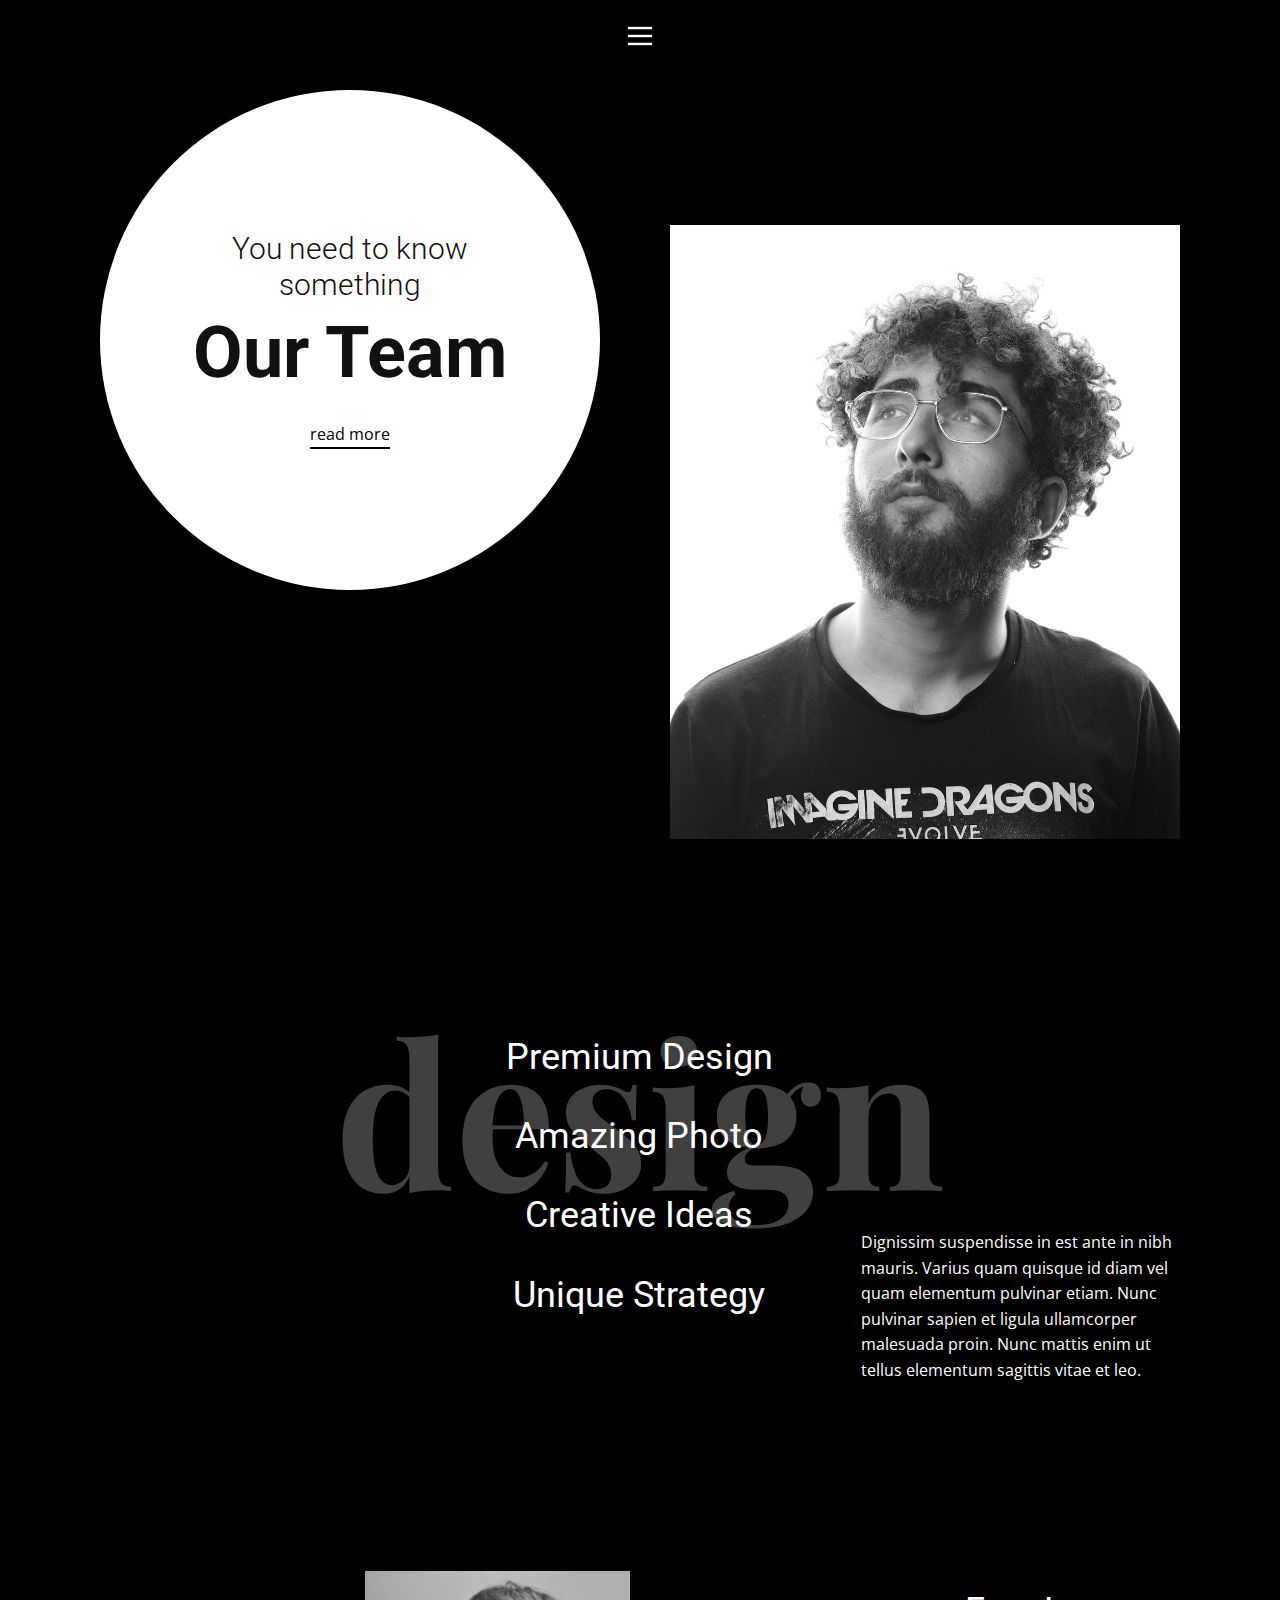
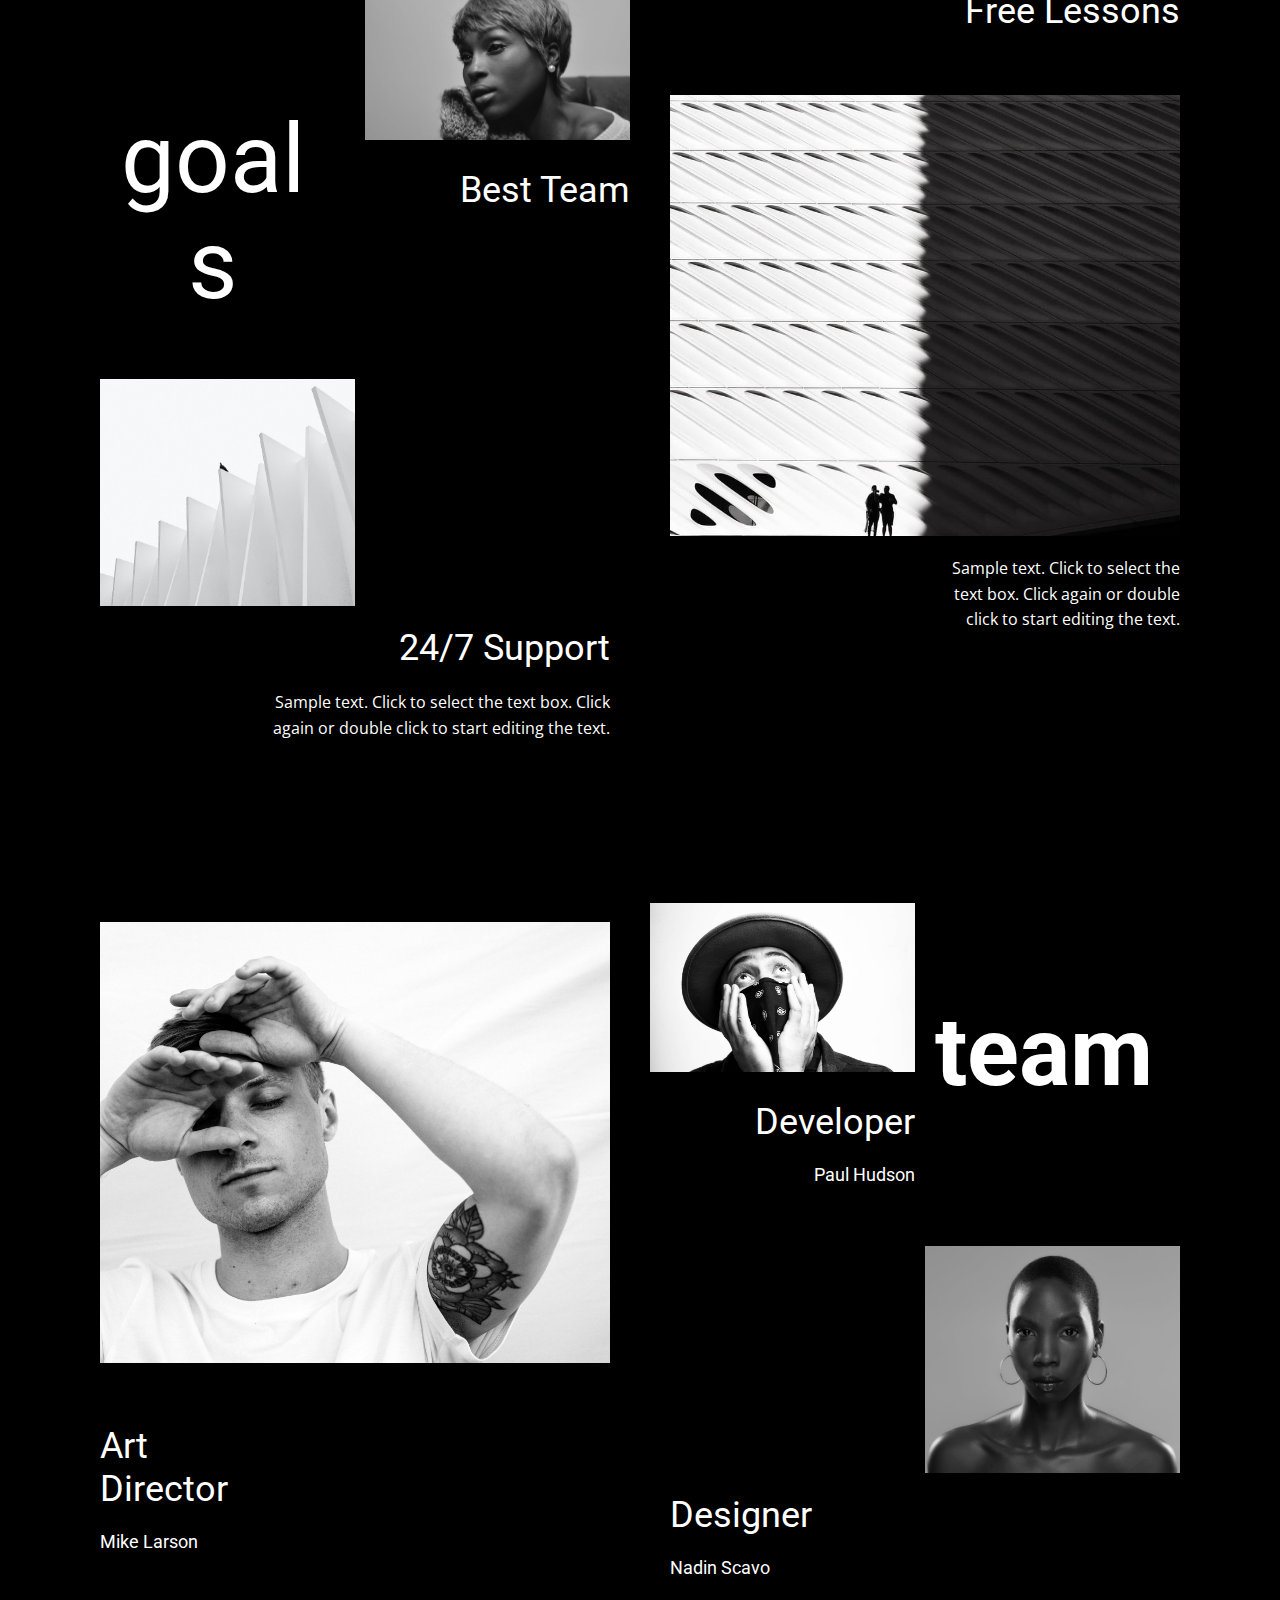
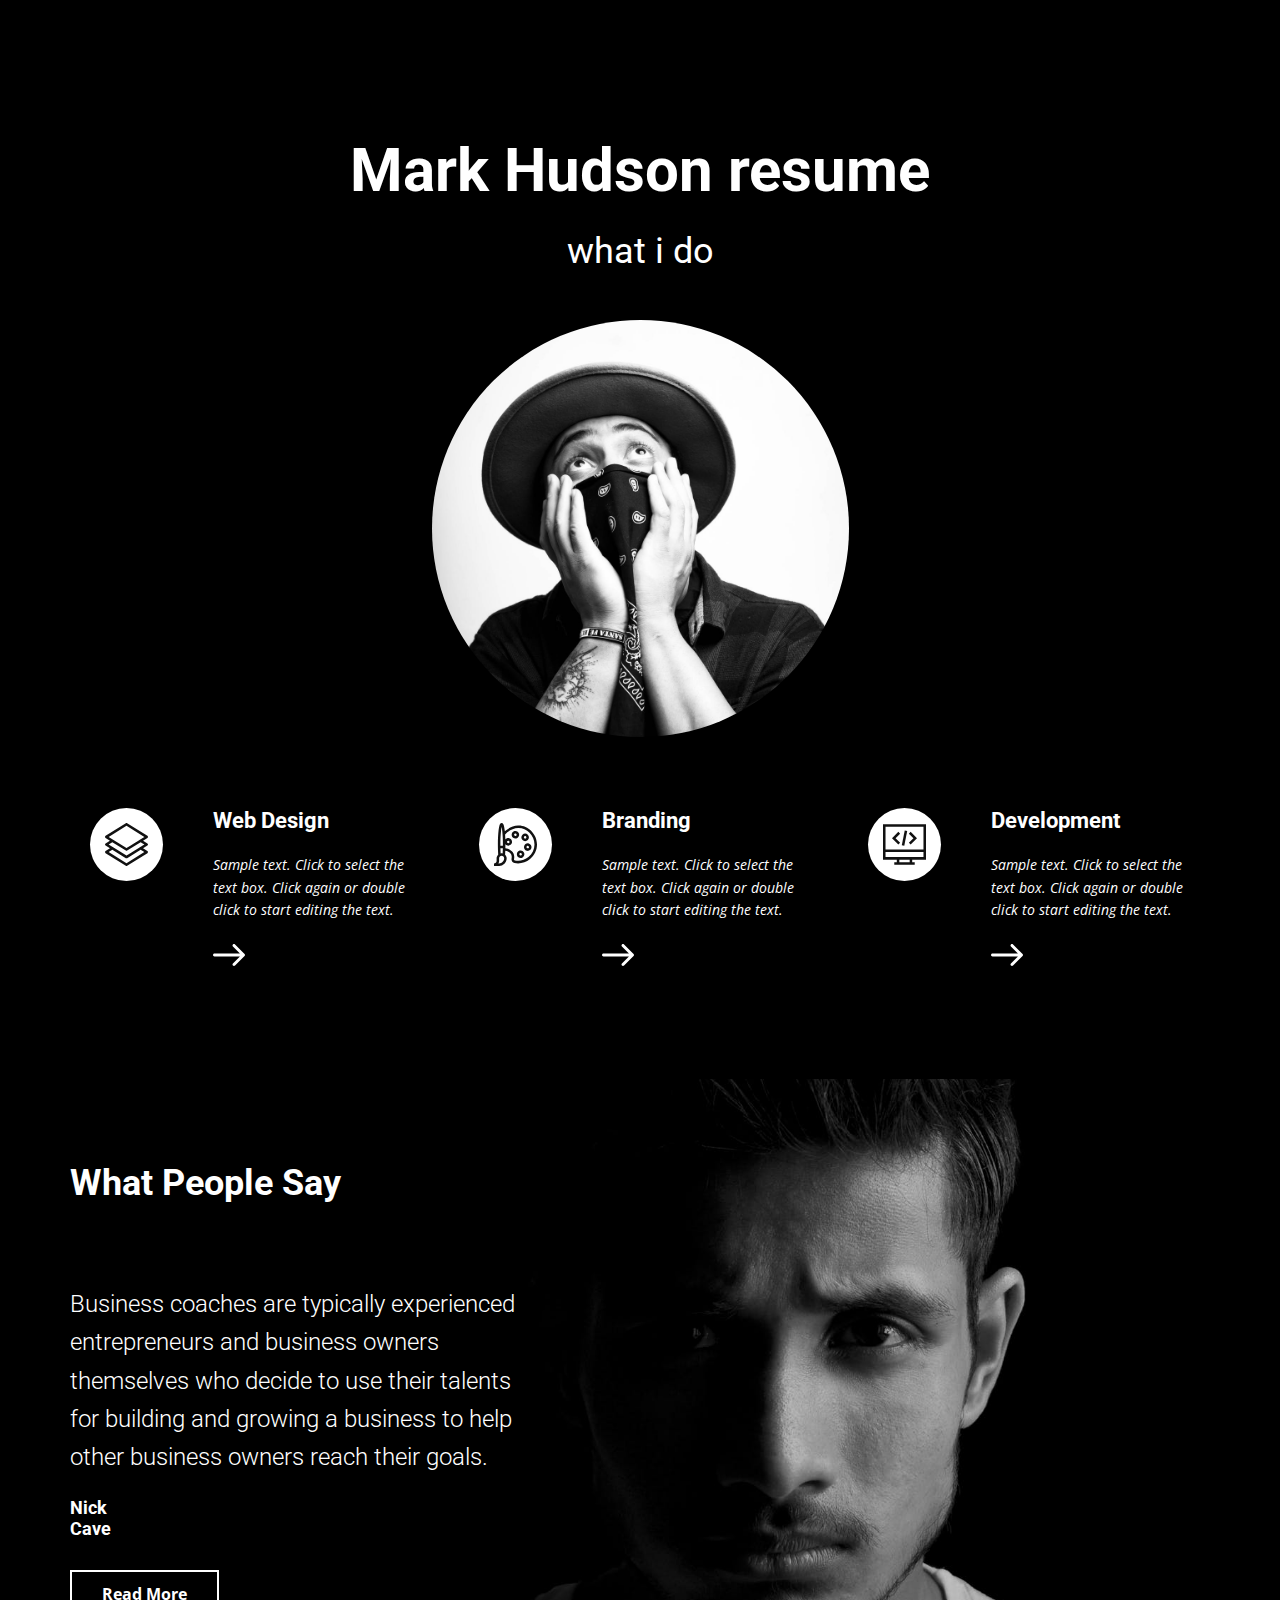
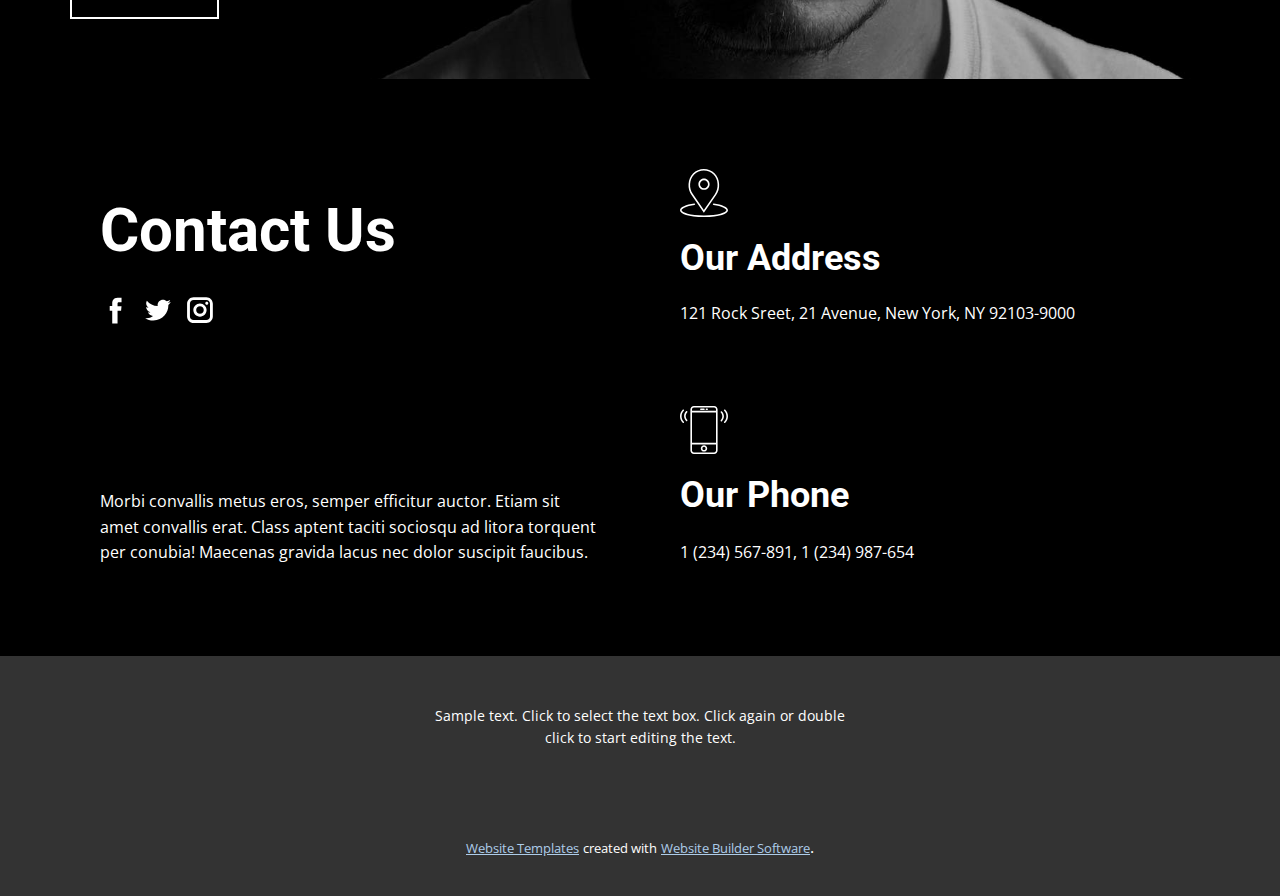
<file: Page-3.html>
<!DOCTYPE html>
<html style="font-size: 16px;">
  <head>
    <meta name="viewport" content="width=device-width, initial-scale=1.0">
    <meta charset="utf-8">
    <meta name="keywords" content="Our Team, design, Premium DesignAmazing PhotoCreative IdeasUnique Strategy, goals, team​, Mark Hudson resume, Business coaches are typically experienced entrepreneurs and business owners themselves who decide to use their talents for building and growing a business to help other business owners reach their goals., Contact Us">
    <meta name="description" content="">
    <meta name="page_type" content="np-template-header-footer-from-plugin">
    <title>Page 3</title>
    <link rel="stylesheet" href="nicepage.css" media="screen">
<link rel="stylesheet" href="Page-3.css" media="screen">
    <script class="u-script" type="text/javascript" src="jquery-1.9.1.min.js" defer=""></script>
    <script class="u-script" type="text/javascript" src="nicepage.js" defer=""></script>
    <meta name="generator" content="Nicepage 3.3.10, nicepage.com">
    <link id="u-theme-google-font" rel="stylesheet" href="https://fonts.googleapis.com/css?family=Roboto:100,100i,300,300i,400,400i,500,500i,700,700i,900,900i|Open+Sans:300,300i,400,400i,600,600i,700,700i,800,800i">
    <link id="u-page-google-font" rel="stylesheet" href="https://fonts.googleapis.com/css?family=Playfair+Display:400,400i,700,700i,900,900i">
    
    
    
    
    
    
    
    
    <script type="application/ld+json">{
		"@context": "http://schema.org",
		"@type": "Organization",
		"name": "",
		"url": "index.html"
}</script>
    <meta property="og:title" content="Page 3">
    <meta property="og:type" content="website">
    <meta name="theme-color" content="#478ac9">
    <link rel="canonical" href="index.html">
    <meta property="og:url" content="index.html">
  </head>
  <body class="u-body u-overlap u-overlap-contrast"><header class="u-clearfix u-header u-header" id="sec-026e"><div class="u-clearfix u-sheet u-sheet-1">
        <nav class="u-align-left u-menu u-menu-dropdown u-offcanvas u-menu-1" data-responsive-from="XL">
          <div class="menu-collapse">
            <a class="u-button-style u-nav-link u-text-body-alt-color" href="#" style="padding: 4px 0px; font-size: calc(1em + 8px);">
              <svg class="u-svg-link" preserveAspectRatio="xMidYMin slice" viewBox="0 0 302 302" style=""><use xlink:href="#svg-5c50"></use></svg>
              <svg xmlns="http://www.w3.org/2000/svg" xmlns:xlink="http://www.w3.org/1999/xlink" version="1.1" id="svg-5c50" x="0px" y="0px" viewBox="0 0 302 302" style="enable-background:new 0 0 302 302;" xml:space="preserve" class="u-svg-content"><g><rect y="36" width="302" height="30"></rect><rect y="236" width="302" height="30"></rect><rect y="136" width="302" height="30"></rect>
</g><g></g><g></g><g></g><g></g><g></g><g></g><g></g><g></g><g></g><g></g><g></g><g></g><g></g><g></g><g></g></svg>
            </a>
          </div>
          <div class="u-custom-menu u-nav-container">
            <ul class="u-nav u-unstyled u-nav-1"><li class="u-nav-item"><a class="u-button-style u-nav-link u-text-active-palette-1-base u-text-hover-palette-2-base" href="Page-1.html" style="padding: 10px 20px;">Page 1</a>
</li><li class="u-nav-item"><a class="u-button-style u-nav-link u-text-active-palette-1-base u-text-hover-palette-2-base" href="Page-2.html" style="padding: 10px 20px;">Page 2</a>
</li></ul>
          </div>
          <div class="u-custom-menu u-nav-container-collapse">
            <div class="u-align-center u-black u-container-style u-inner-container-layout u-opacity u-opacity-95 u-sidenav">
              <div class="u-sidenav-overflow">
                <div class="u-menu-close"></div>
                <ul class="u-align-center u-nav u-popupmenu-items u-unstyled u-nav-2"><li class="u-nav-item"><a class="u-button-style u-nav-link" href="Page-1.html">Page 1</a>
</li></ul>
              </div>
            </div>
            <div class="u-black u-menu-overlay u-opacity u-opacity-70"></div>
          </div>
        </nav>
      </div></header>
    <section class="u-black u-clearfix u-section-1" id="carousel_5995">
      <div class="u-clearfix u-sheet u-sheet-1">
        <div class="u-clearfix u-expanded-width u-layout-wrap u-layout-wrap-1">
          <div class="u-layout">
            <div class="u-layout-row">
              <div class="u-align-center-sm u-align-center-xs u-container-style u-layout-cell u-right-cell u-size-30 u-layout-cell-1">
                <div class="u-container-layout u-valign-top-xl u-container-layout-1">
                  <div class="u-align-center u-container-style u-expanded-width-lg u-expanded-width-md u-group u-shape-circle u-white u-group-1">
                    <div class="u-container-layout u-valign-middle u-container-layout-2">
                      <h3 class="u-text u-text-1">You need to know something</h3>
                      <h2 class="u-text u-text-default u-text-2">Our Team</h2>
                      <a href="https://nicepage.com/website-mockup" class="u-active-none u-border-2 u-border-black u-btn u-btn-rectangle u-button-style u-hover-none u-none u-btn-1">read more</a>
                    </div>
                  </div>
                </div>
              </div>
              <div class="u-container-style u-layout-cell u-left-cell u-size-30 u-layout-cell-2">
                <div class="u-container-layout u-valign-top-sm u-valign-top-xs u-container-layout-3">
                  <img class="u-expand-resize u-expanded-width u-image u-image-1" src="images/pexels-photo-5412413.jpeg">
                </div>
              </div>
            </div>
          </div>
        </div>
      </div>
    </section>
    <section class="u-black u-clearfix u-section-2" id="carousel_e602">
      <div class="u-clearfix u-sheet u-sheet-1">
        <h1 class="u-align-center u-custom-font u-font-playfair-display u-text u-text-grey-75 u-text-1">design</h1>
        <div class="u-clearfix u-expanded-width-lg u-expanded-width-md u-expanded-width-sm u-expanded-width-xs u-layout-wrap u-layout-wrap-1">
          <div class="u-layout">
            <div class="u-layout-row">
              <div class="u-align-center u-container-style u-layout-cell u-size-30 u-layout-cell-1">
                <div class="u-container-layout u-valign-top-md u-valign-top-sm u-valign-top-xs u-container-layout-1">
                  <h2 class="u-text u-text-2">Premium Design<br>Amazing Photo<br>Creative Ideas<br>Unique Strategy<br>
                  </h2>
                </div>
              </div>
              <div class="u-container-style u-layout-cell u-size-30 u-layout-cell-2">
                <div class="u-container-layout u-valign-bottom-lg u-valign-bottom-md u-valign-bottom-xl u-valign-middle-sm u-valign-middle-xs u-container-layout-2">
                  <p class="u-text u-text-3">Dignissim suspendisse in est ante in nibh mauris. Varius quam quisque id diam vel quam elementum pulvinar etiam. Nunc pulvinar sapien et ligula ullamcorper malesuada proin. Nunc mattis enim ut tellus elementum sagittis vitae et leo.</p>
                </div>
              </div>
            </div>
          </div>
        </div>
      </div>
    </section>
    <section class="u-black u-clearfix u-section-3" id="carousel_1009">
      <div class="u-clearfix u-sheet u-valign-middle u-sheet-1">
        <div class="u-clearfix u-expanded-width u-layout-wrap u-layout-wrap-1">
          <div class="u-layout">
            <div class="u-layout-row">
              <div class="u-size-30 u-size-60-md">
                <div class="u-layout-col">
                  <div class="u-size-20">
                    <div class="u-layout-row">
                      <div class="u-align-center-lg u-align-center-xl u-align-right-md u-align-right-sm u-align-right-xs u-container-style u-layout-cell u-size-30 u-layout-cell-1">
                        <div class="u-container-layout u-container-layout-1">
                          <h2 class="u-align-center-lg u-text u-text-1">goals</h2>
                        </div>
                      </div>
                      <div class="u-align-right u-container-style u-layout-cell u-size-30 u-layout-cell-2">
                        <div class="u-container-layout u-valign-bottom-xs u-container-layout-2">
                          <img src="images/pexels-photo-1671444.jpeg" alt="" class="u-expanded-width u-image u-image-default u-image-1" data-image-width="1071" data-image-height="1500">
                          <h4 class="u-text u-text-2">Best Team</h4>
                        </div>
                      </div>
                    </div>
                  </div>
                  <div class="u-size-40">
                    <div class="u-layout-row">
                      <div class="u-container-style u-layout-cell u-size-60 u-layout-cell-3">
                        <div class="u-container-layout u-container-layout-3">
                          <img src="images/pexels-photo-5623083.jpeg" alt="" class="u-image u-image-default u-image-2" data-image-width="1500" data-image-height="1500">
                          <h4 class="u-align-right u-text u-text-3">24/7 Support</h4>
                          <p class="u-align-right u-text u-text-4">Sample text. Click to select the text box. Click again or double click to start editing the text.</p>
                        </div>
                      </div>
                    </div>
                  </div>
                </div>
              </div>
              <div class="u-size-30 u-size-60-md">
                <div class="u-layout-col">
                  <div class="u-container-style u-layout-cell u-size-60 u-layout-cell-4">
                    <div class="u-container-layout u-valign-top u-container-layout-4">
                      <h4 class="u-align-right u-text u-text-5">Free Lessons</h4>
                      <img src="images/pexels-photo-3490259.jpeg" alt="" class="u-expanded-width u-image u-image-default u-image-3" data-image-width="865" data-image-height="1080">
                      <p class="u-align-right u-text u-text-6">Sample text. Click to select the text box. Click again or double click to start editing the text.</p>
                    </div>
                  </div>
                </div>
              </div>
            </div>
          </div>
        </div>
      </div>
    </section>
    <section class="u-black u-clearfix u-section-4" id="carousel_a3c4">
      <div class="u-clearfix u-sheet u-valign-middle u-sheet-1">
        <div class="u-clearfix u-expanded-width u-layout-wrap u-layout-wrap-1">
          <div class="u-layout">
            <div class="u-layout-row">
              <div class="u-size-30 u-size-60-md">
                <div class="u-layout-col">
                  <div class="u-container-style u-layout-cell u-size-60 u-layout-cell-1">
                    <div class="u-container-layout u-container-layout-1">
                      <img src="images/pexels-maksim-goncharenok-5506301.jpg" alt="" class="u-expanded-width u-image u-image-default u-image-1" data-image-width="1920" data-image-height="2400">
                      <h4 class="u-align-left u-text u-text-1">Art Director</h4>
                      <h6 class="u-align-left u-text u-text-2">Mike Larson</h6>
                    </div>
                  </div>
                </div>
              </div>
              <div class="u-size-30 u-size-60-md">
                <div class="u-layout-col">
                  <div class="u-size-20">
                    <div class="u-layout-row">
                      <div class="u-align-right u-container-style u-layout-cell u-size-30 u-layout-cell-2">
                        <div class="u-container-layout u-container-layout-2">
                          <img src="images/pexels-photo-5644431.jpeg" alt="" class="u-expanded-width u-image u-image-default u-image-2" data-image-width="1000" data-image-height="1500">
                          <h4 class="u-text u-text-3">Developer</h4>
                          <h6 class="u-text u-text-4">Paul Hudson</h6>
                        </div>
                      </div>
                      <div class="u-container-style u-layout-cell u-size-30 u-layout-cell-3">
                        <div class="u-container-layout u-valign-middle-xl u-valign-top-lg u-valign-top-md u-valign-top-sm u-valign-top-xs u-container-layout-3">
                          <h2 class="u-text u-text-5">team </h2>
                        </div>
                      </div>
                    </div>
                  </div>
                  <div class="u-size-40">
                    <div class="u-layout-row">
                      <div class="u-container-style u-layout-cell u-size-60 u-layout-cell-4">
                        <div class="u-container-layout u-container-layout-4">
                          <img src="images/pexels-photo-5703006.jpeg" alt="" class="u-image u-image-default u-image-3" data-image-width="1200" data-image-height="1500">
                          <h4 class="u-align-left u-text u-text-6">Designer</h4>
                          <h6 class="u-align-left u-text u-text-7">Nadin Scavo</h6>
                        </div>
                      </div>
                    </div>
                  </div>
                </div>
              </div>
            </div>
          </div>
        </div>
      </div>
    </section>
    <section class="u-align-center u-black u-clearfix u-section-5" id="carousel_282e">
      <div class="u-clearfix u-sheet u-sheet-1">
        <h2 class="u-text u-text-1">Mark Hudson resume</h2>
        <h4 class="u-text u-text-2">what i do</h4>
        <div alt="" class="u-image u-image-circle u-image-1" data-image-width="1000" data-image-height="1500"></div>
        <div class="u-expanded-width u-list u-repeater u-list-1">
          <div class="u-container-style u-list-item u-opacity u-opacity-55 u-repeater-item u-shape-rectangle">
            <div class="u-container-layout u-similar-container u-valign-middle-xl u-container-layout-1"><span class="u-icon u-icon-circle u-spacing-15 u-white u-icon-1"><svg class="u-svg-link" preserveAspectRatio="xMidYMin slice" viewBox="0 0 512.002 512.002" style=""><use xlink:href="#svg-e1ec"></use></svg><svg xmlns="http://www.w3.org/2000/svg" xmlns:xlink="http://www.w3.org/1999/xlink" version="1.1" xml:space="preserve" class="u-svg-content" viewBox="0 0 512.002 512.002" x="0px" y="0px" id="svg-e1ec" style="enable-background:new 0 0 512.002 512.002;"><g><g><path d="M512.001,255.969c-0.011-5.193-2.708-10.011-7.129-12.737l-52.034-32.076l52.089-32.421    c4.393-2.734,7.066-7.539,7.074-12.712c0.008-5.174-2.651-9.987-7.036-12.734l-241-151c-4.871-3.052-11.058-3.052-15.929,0    l-241,151c-4.384,2.747-7.043,7.56-7.036,12.734c0.008,5.174,2.681,9.979,7.074,12.712l51.732,32.198L7.051,243.282    c-4.39,2.744-7.055,7.557-7.05,12.734c0.005,5.177,2.679,9.985,7.074,12.721l51.732,32.198L7.051,333.282    c-4.383,2.74-7.047,7.543-7.05,12.712s2.656,9.975,7.036,12.719l241,151c2.436,1.526,5.2,2.289,7.964,2.289    c2.764,0,5.529-0.763,7.964-2.289l241-151c4.394-2.753,7.055-7.581,7.036-12.766c-0.019-5.185-2.715-9.993-7.129-12.714    l-52.034-32.076l52.089-32.421C509.336,265.992,512.012,261.162,512.001,255.969z M43.32,165.96L256.001,32.703L468.682,165.96    c-2.044,1.272-206.586,128.58-212.681,132.374L43.32,165.96z M468.584,346.106L256.001,479.301L43.278,346.018l43.889-27.431    l160.908,100.15c2.426,1.51,5.176,2.265,7.926,2.265c2.75,0,5.5-0.755,7.926-2.265l160.464-99.874L468.584,346.106z     M256.001,388.334L43.345,255.976l43.822-27.389l160.908,100.15c2.426,1.51,5.176,2.265,7.926,2.265c2.75,0,5.5-0.755,7.926-2.265    l160.464-99.874l44.125,27.2C467.297,256.822,261.631,384.829,256.001,388.334z"></path>
</g>
</g></svg>
            
            
          </span>
              <div class="u-container-style u-group u-group-1">
                <div class="u-container-layout u-container-layout-2">
                  <h4 class="u-text u-text-3">Web Design</h4>
                  <p class="u-text u-text-4">Sample text. Click to select the text box. Click again or double click to start editing the text.</p><span class="u-icon u-icon-circle u-text-white u-icon-2"><svg class="u-svg-link" preserveAspectRatio="xMidYMin slice" viewBox="0 0 268.832 268.832" style=""><use xlink:href="#svg-f8eb"></use></svg><svg xmlns="http://www.w3.org/2000/svg" xmlns:xlink="http://www.w3.org/1999/xlink" version="1.1" xml:space="preserve" class="u-svg-content" viewBox="0 0 268.832 268.832" x="0px" y="0px" id="svg-f8eb" style="enable-background:new 0 0 268.832 268.832;"><g><path d="M265.171,125.577l-80-80c-4.881-4.881-12.797-4.881-17.678,0c-4.882,4.882-4.882,12.796,0,17.678l58.661,58.661H12.5   c-6.903,0-12.5,5.597-12.5,12.5c0,6.902,5.597,12.5,12.5,12.5h213.654l-58.659,58.661c-4.882,4.882-4.882,12.796,0,17.678   c2.44,2.439,5.64,3.661,8.839,3.661s6.398-1.222,8.839-3.661l79.998-80C270.053,138.373,270.053,130.459,265.171,125.577z"></path>
</g></svg></span>
                </div>
              </div>
            </div>
          </div>
          <div class="u-container-style u-list-item u-opacity u-opacity-55 u-repeater-item u-shape-rectangle">
            <div class="u-container-layout u-similar-container u-valign-middle-xl u-container-layout-3"><span class="u-icon u-icon-circle u-spacing-15 u-white u-icon-3"><svg class="u-svg-link" preserveAspectRatio="xMidYMin slice" viewBox="0 0 512 512" style=""><use xlink:href="#svg-07c4"></use></svg><svg xmlns="http://www.w3.org/2000/svg" xmlns:xlink="http://www.w3.org/1999/xlink" version="1.1" xml:space="preserve" class="u-svg-content" viewBox="0 0 512 512" id="svg-07c4"><g><path d="m151 421c0-17.284-7.356-32.875-19.09-43.833l.006-.083c1.063-14.686 1.924-30.168 2.578-46.143 30.713 5.786 52.476 17.431 64.796 34.728 15.886 22.302 11.655 48.495 9.98 55.991-5.584 24.991 9.215 50.308 34.285 55.124 14.49 2.783 28.95 4.173 43.314 4.173 50.36 0 100.864-17.212 142.556-51.648 52.459-43.33 82.557-106.497 82.574-173.304.036-126.622-110.09-229.925-225.096-225.796-62.835 2.257-119.305 33.211-158.24 67.283-.498-4.643-1.019-9.164-1.564-13.548-2.856-22.982-6.23-41.2-10.028-54.149-2.614-8.916-8.738-29.795-26.071-29.795s-23.457 20.879-26.071 29.795c-3.798 12.949-7.171 31.167-10.028 54.149-5.74 46.185-8.901 107.289-8.901 172.056 0 42.314 1.412 84.184 4.084 121.083l.006.084c-11.734 10.958-19.09 26.549-19.09 43.833v31c0 16.262-14.196 30-31 30v30h61c49.55 0 90-41.067 90-91zm136.979-360.81c96.651-3.468 194.052 84.771 194.021 195.806-.016 57.831-26.142 112.57-71.679 150.183-45.002 37.17-103.726 52.165-161.106 41.144-8.352-1.604-12.552-10.684-10.666-19.121 3.023-13.532 7.632-48.412-14.823-79.938-17.618-24.735-47.273-40.72-88.256-47.619.348-14.693.527-45.763.527-46.323 5.845 6.811 13.587 11.714 22.444 14.087 24.021 6.437 48.706-7.907 55.114-31.82 6.422-23.968-7.853-48.691-31.82-55.113-18-4.823-35.97 1.971-46.646 15.164-.667-21.309-1.694-41.749-3.054-60.855 33.943-35.861 91.33-73.274 155.944-75.595zm-132.379 160.869c2.146-8.008 10.362-12.753 18.371-10.607 7.989 2.141 12.748 10.382 10.607 18.371-2.141 7.99-10.386 12.748-18.372 10.607-8.007-2.145-12.752-10.361-10.606-18.371zm-72.406-120.617c2.591-24.144 5.363-40.509 7.806-51.524 2.443 11.015 5.215 27.38 7.806 51.524 4.639 43.231 7.194 98.476 7.194 155.558 0 5.01-.021 10.012-.061 15h-29.878c-.04-4.988-.061-9.99-.061-15 0-57.082 2.555-112.327 7.194-155.558zm-6.649 200.548h28.91c-.514 21.183-1.389 41.784-2.604 61.191-3.833-.771-7.795-1.181-11.851-1.181s-8.018.41-11.851 1.181c-1.214-19.407-2.089-40.007-2.604-61.191zm-15.545 151.01v-31c0-16.542 13.458-30 30-30s30 13.458 30 30c0 33.635-26.916 61-60 61h-8.256c5.386-9.041 8.256-19.314 8.256-30z"></path><path d="m402.673 202.967c17.586-17.585 17.59-46.051 0-63.64-17.544-17.545-46.094-17.546-63.64 0-17.586 17.585-17.59 46.051 0 63.64 17.545 17.545 46.094 17.546 63.64 0zm-42.427-42.426c5.849-5.848 15.364-5.849 21.214 0 5.863 5.863 5.863 15.35 0 21.213-5.851 5.849-15.365 5.848-21.214 0-5.862-5.863-5.863-15.351 0-21.213z"></path><path d="m266.588 183.556c23.967-6.422 38.243-31.146 31.821-55.113-6.424-23.967-31.148-38.242-55.114-31.82-23.967 6.422-38.242 31.146-31.82 55.114 6.437 24.022 31.087 38.256 55.113 31.819zm-15.528-57.956c8.006-2.145 16.235 2.636 18.372 10.606 2.141 7.989-2.618 16.231-10.607 18.371-8.007 2.145-16.225-2.597-18.371-10.606-2.142-7.989 2.616-16.23 10.606-18.371z"></path><path d="m273.591 383.559c6.414 23.932 31.112 38.251 55.115 31.819 23.967-6.422 38.241-31.146 31.819-55.113-6.437-24.019-31.082-38.258-55.114-31.82-23.967 6.422-38.242 31.146-31.82 55.114zm39.586-26.137c8.022-2.15 16.23 2.614 18.37 10.606 2.141 7.99-2.617 16.231-10.606 18.372-7.99 2.141-16.23-2.619-18.371-10.606-2.141-7.99 2.617-16.231 10.607-18.372z"></path><path d="m358.444 275.412c-6.422 23.968 7.853 48.691 31.82 55.114 24.004 6.432 48.671-7.778 55.113-31.82 6.436-24.022-7.794-48.676-31.819-55.113-24.021-6.44-48.675 7.793-55.114 31.819zm57.955 15.529c-2.143 8.006-10.362 12.753-18.37 10.607-7.989-2.141-12.747-10.382-10.606-18.372 2.14-7.991 10.346-12.756 18.37-10.606 7.988 2.14 12.747 10.381 10.606 18.371z"></path>
</g></svg>
            
            
          </span>
              <div class="u-container-style u-group u-video-cover u-group-2">
                <div class="u-container-layout u-container-layout-4">
                  <h4 class="u-text u-text-5">Branding</h4>
                  <p class="u-text u-text-6">Sample text. Click to select the text box. Click again or double click to start editing the text.</p><span class="u-icon u-icon-circle u-text-white u-icon-4"><svg class="u-svg-link" preserveAspectRatio="xMidYMin slice" viewBox="0 0 268.832 268.832" style=""><use xlink:href="#svg-de5f"></use></svg><svg xmlns="http://www.w3.org/2000/svg" xmlns:xlink="http://www.w3.org/1999/xlink" version="1.1" xml:space="preserve" class="u-svg-content" viewBox="0 0 268.832 268.832" x="0px" y="0px" id="svg-de5f" style="enable-background:new 0 0 268.832 268.832;"><g><path d="M265.171,125.577l-80-80c-4.881-4.881-12.797-4.881-17.678,0c-4.882,4.882-4.882,12.796,0,17.678l58.661,58.661H12.5   c-6.903,0-12.5,5.597-12.5,12.5c0,6.902,5.597,12.5,12.5,12.5h213.654l-58.659,58.661c-4.882,4.882-4.882,12.796,0,17.678   c2.44,2.439,5.64,3.661,8.839,3.661s6.398-1.222,8.839-3.661l79.998-80C270.053,138.373,270.053,130.459,265.171,125.577z"></path>
</g></svg></span>
                </div>
              </div>
            </div>
          </div>
          <div class="u-container-style u-list-item u-opacity u-opacity-55 u-repeater-item u-shape-rectangle">
            <div class="u-container-layout u-similar-container u-valign-middle-xl u-container-layout-5"><span class="u-icon u-icon-circle u-spacing-15 u-white u-icon-5"><svg class="u-svg-link" preserveAspectRatio="xMidYMin slice" viewBox="0 0 512 512" style=""><use xlink:href="#svg-3994"></use></svg><svg xmlns="http://www.w3.org/2000/svg" xmlns:xlink="http://www.w3.org/1999/xlink" version="1.1" xml:space="preserve" class="u-svg-content" viewBox="0 0 512 512" x="0px" y="0px" id="svg-3994" style="enable-background:new 0 0 512 512;"><g><g><path d="M0,15.845v420.259h164.332v30.049h-30.036v30.001h243.407v-30.001h-30.036v-30.049H512V15.845H0z M317.665,466.153    H194.334v-30.049h123.332V466.153z M481.999,406.103H30.001v-60.075h451.997V406.103z M481.999,316.027H30.001V45.847h451.997    V316.027z"></path>
</g>
</g><g><g><polygon points="203.943,126.712 182.729,105.498 107.29,180.937 182.729,256.375 203.943,235.161 149.718,180.937   "></polygon>
</g>
</g><g><g><polygon points="329.271,105.498 308.057,126.712 362.282,180.937 308.057,235.161 329.271,256.375 404.709,180.937   "></polygon>
</g>
</g><g><g><rect x="166.742" y="165.947" transform="matrix(0.1951 -0.9808 0.9808 0.1951 28.5815 396.7237)" width="178.511" height="30.002"></rect>
</g>
</g></svg>
            
            
          </span>
              <div class="u-container-style u-group u-video-cover u-group-3">
                <div class="u-container-layout u-container-layout-6">
                  <h4 class="u-text u-text-7">Development</h4>
                  <p class="u-text u-text-8">Sample text. Click to select the text box. Click again or double click to start editing the text.</p><span class="u-icon u-icon-circle u-text-white u-icon-6"><svg class="u-svg-link" preserveAspectRatio="xMidYMin slice" viewBox="0 0 268.832 268.832" style=""><use xlink:href="#svg-bbda"></use></svg><svg xmlns="http://www.w3.org/2000/svg" xmlns:xlink="http://www.w3.org/1999/xlink" version="1.1" xml:space="preserve" class="u-svg-content" viewBox="0 0 268.832 268.832" x="0px" y="0px" id="svg-bbda" style="enable-background:new 0 0 268.832 268.832;"><g><path d="M265.171,125.577l-80-80c-4.881-4.881-12.797-4.881-17.678,0c-4.882,4.882-4.882,12.796,0,17.678l58.661,58.661H12.5   c-6.903,0-12.5,5.597-12.5,12.5c0,6.902,5.597,12.5,12.5,12.5h213.654l-58.659,58.661c-4.882,4.882-4.882,12.796,0,17.678   c2.44,2.439,5.64,3.661,8.839,3.661s6.398-1.222,8.839-3.661l79.998-80C270.053,138.373,270.053,130.459,265.171,125.577z"></path>
</g></svg></span>
                </div>
              </div>
            </div>
          </div>
        </div>
      </div>
    </section>
    <section class="u-align-left u-clearfix u-image u-section-6" id="carousel_deab" data-image-width="2258" data-image-height="1500">
      <div class="u-clearfix u-sheet u-sheet-1">
        <h4 class="u-text u-text-body-alt-color u-text-1">What People Say</h4>
        <h2 class="u-text u-text-body-alt-color u-text-2">Business coaches are typically experienced entrepreneurs and business owners themselves who decide to use their talents for building and growing a business to help other business owners reach their goals.</h2>
        <h6 class="u-text u-text-body-alt-color u-text-3">Nick Cave</h6>
        <a href="https://nicepage.com/website-mockup" class="u-border-2 u-border-white u-btn u-btn-rectangle u-button-style u-none u-btn-1">Read More</a>
      </div>
    </section>
    <section class="u-black u-clearfix u-section-7" id="carousel_4e44">
      <div class="u-clearfix u-sheet u-valign-middle u-sheet-1">
        <div class="u-clearfix u-expanded-width u-gutter-20 u-layout-wrap u-layout-wrap-1">
          <div class="u-layout">
            <div class="u-layout-col">
              <div class="u-size-30">
                <div class="u-layout-row">
                  <div class="u-container-style u-layout-cell u-left-cell u-size-30 u-layout-cell-1">
                    <div class="u-container-layout u-valign-bottom u-container-layout-1">
                      <h1 class="u-text u-text-1">Contact Us</h1>
                      <div class="u-social-icons u-spacing-10 u-social-icons-1">
                        <a class="u-social-url" target="_blank" href=""><span class="u-icon u-icon-circle u-social-facebook u-social-type-logo u-icon-1"><svg class="u-svg-link" preserveAspectRatio="xMidYMin slice" viewBox="0 0 112 112" style=""><use xlink:href="#svg-49e8"></use></svg><svg x="0px" y="0px" viewBox="0 0 112 112" id="svg-49e8" class="u-svg-content"><path d="M75.5,28.8H65.4c-1.5,0-4,0.9-4,4.3v9.4h13.9l-1.5,15.8H61.4v45.1H42.8V58.3h-8.8V42.4h8.8V32.2 c0-7.4,3.4-18.8,18.8-18.8h13.8v15.4H75.5z"></path></svg></span>
                        </a>
                        <a class="u-social-url" target="_blank" href=""><span class="u-icon u-icon-circle u-social-twitter u-social-type-logo u-icon-2"><svg class="u-svg-link" preserveAspectRatio="xMidYMin slice" viewBox="0 0 112 112" style=""><use xlink:href="#svg-8ffd"></use></svg><svg x="0px" y="0px" viewBox="0 0 112 112" id="svg-8ffd" class="u-svg-content"><path d="M92.2,38.2c0,0.8,0,1.6,0,2.3c0,24.3-18.6,52.4-52.6,52.4c-10.6,0.1-20.2-2.9-28.5-8.2 c1.4,0.2,2.9,0.2,4.4,0.2c8.7,0,16.7-2.9,23-7.9c-8.1-0.2-14.9-5.5-17.3-12.8c1.1,0.2,2.4,0.2,3.4,0.2c1.6,0,3.3-0.2,4.8-0.7 c-8.4-1.6-14.9-9.2-14.9-18c0-0.2,0-0.2,0-0.2c2.5,1.4,5.4,2.2,8.4,2.3c-5-3.3-8.3-8.9-8.3-15.4c0-3.4,1-6.5,2.5-9.2 c9.1,11.1,22.7,18.5,38,19.2c-0.2-1.4-0.4-2.8-0.4-4.3c0.1-10,8.3-18.2,18.5-18.2c5.4,0,10.1,2.2,13.5,5.7c4.3-0.8,8.1-2.3,11.7-4.5 c-1.4,4.3-4.3,7.9-8.1,10.1c3.7-0.4,7.3-1.4,10.6-2.9C98.9,32.3,95.7,35.5,92.2,38.2z"></path></svg></span>
                        </a>
                        <a class="u-social-url" target="_blank" href=""><span class="u-icon u-icon-circle u-social-instagram u-social-type-logo u-icon-3"><svg class="u-svg-link" preserveAspectRatio="xMidYMin slice" viewBox="0 0 112 112" style=""><use xlink:href="#svg-6c5d"></use></svg><svg x="0px" y="0px" viewBox="0 0 112 112" id="svg-6c5d" class="u-svg-content"><path d="M55.9,32.9c-12.8,0-23.2,10.4-23.2,23.2s10.4,23.2,23.2,23.2s23.2-10.4,23.2-23.2S68.7,32.9,55.9,32.9z M55.9,69.4c-7.4,0-13.3-6-13.3-13.3c-0.1-7.4,6-13.3,13.3-13.3s13.3,6,13.3,13.3C69.3,63.5,63.3,69.4,55.9,69.4z"></path><path d="M79.7,26.8c-3,0-5.4,2.5-5.4,5.4s2.5,5.4,5.4,5.4c3,0,5.4-2.5,5.4-5.4S82.7,26.8,79.7,26.8z"></path><path d="M78.2,11H33.5C21,11,10.8,21.3,10.8,33.7v44.7c0,12.6,10.2,22.8,22.7,22.8h44.7c12.6,0,22.7-10.2,22.7-22.7 V33.7C100.8,21.1,90.6,11,78.2,11z M91,78.4c0,7.1-5.8,12.8-12.8,12.8H33.5c-7.1,0-12.8-5.8-12.8-12.8V33.7 c0-7.1,5.8-12.8,12.8-12.8h44.7c7.1,0,12.8,5.8,12.8,12.8V78.4z"></path></svg></span>
                        </a>
                      </div>
                    </div>
                  </div>
                  <div class="u-align-left u-container-style u-layout-cell u-right-cell u-size-30 u-layout-cell-2">
                    <div class="u-container-layout u-valign-bottom u-container-layout-2"><span class="u-icon u-icon-circle u-text-white u-icon-4"><svg class="u-svg-link" preserveAspectRatio="xMidYMin slice" viewBox="0 0 60 60" style=""><use xlink:href="#svg-2cba"></use></svg><svg version="1.1" id="svg-2cba" xmlns="http://www.w3.org/2000/svg" xmlns:xlink="http://www.w3.org/1999/xlink" x="0px" y="0px" viewBox="0 0 60 60" style="enable-background:new 0 0 60 60;" xml:space="preserve" class="u-svg-content"><g><path d="M30,26c3.86,0,7-3.141,7-7s-3.14-7-7-7s-7,3.141-7,7S26.14,26,30,26z M30,14c2.757,0,5,2.243,5,5s-2.243,5-5,5
		s-5-2.243-5-5S27.243,14,30,14z"></path><path d="M29.823,54.757L45.164,32.6c5.754-7.671,4.922-20.28-1.781-26.982C39.761,1.995,34.945,0,29.823,0
		s-9.938,1.995-13.56,5.617c-6.703,6.702-7.535,19.311-1.804,26.952L29.823,54.757z M17.677,7.031C20.922,3.787,25.235,2,29.823,2
		s8.901,1.787,12.146,5.031c6.05,6.049,6.795,17.437,1.573,24.399L29.823,51.243L16.082,31.4
		C10.882,24.468,11.628,13.08,17.677,7.031z"></path><path d="M42.117,43.007c-0.55-0.067-1.046,0.327-1.11,0.876s0.328,1.046,0.876,1.11C52.399,46.231,58,49.567,58,51.5
		c0,2.714-10.652,6.5-28,6.5S2,54.214,2,51.5c0-1.933,5.601-5.269,16.117-6.507c0.548-0.064,0.94-0.562,0.876-1.11
		c-0.065-0.549-0.561-0.945-1.11-0.876C7.354,44.247,0,47.739,0,51.5C0,55.724,10.305,60,30,60s30-4.276,30-8.5
		C60,47.739,52.646,44.247,42.117,43.007z"></path>
</g><g></g><g></g><g></g><g></g><g></g><g></g><g></g><g></g><g></g><g></g><g></g><g></g><g></g><g></g><g></g></svg></span>
                      <h5 class="u-text u-text-2">Our Address</h5>
                      <p class="u-text u-text-3">121 Rock Sreet, 21 Avenue, New York, NY 92103-9000</p>
                    </div>
                  </div>
                </div>
              </div>
              <div class="u-size-30">
                <div class="u-layout-row">
                  <div class="u-container-style u-layout-cell u-left-cell u-size-30 u-layout-cell-3">
                    <div class="u-container-layout u-valign-bottom u-container-layout-3">
                      <p class="u-text u-text-4">Morbi convallis metus eros, semper efficitur auctor. Etiam sit amet convallis erat. Class aptent taciti sociosqu ad litora torquent per conubia! Maecenas gravida lacus nec dolor suscipit faucibus.</p>
                    </div>
                  </div>
                  <div class="u-align-left u-container-style u-layout-cell u-right-cell u-size-30 u-layout-cell-4">
                    <div class="u-container-layout u-valign-bottom u-container-layout-4"><span class="u-icon u-icon-circle u-text-white u-icon-5"><svg class="u-svg-link" preserveAspectRatio="xMidYMin slice" viewBox="0 0 60 60" style=""><use xlink:href="#svg-e556"></use></svg><svg version="1.1" id="svg-e556" xmlns="http://www.w3.org/2000/svg" xmlns:xlink="http://www.w3.org/1999/xlink" x="0px" y="0px" viewBox="0 0 60 60" style="enable-background:new 0 0 60 60;" xml:space="preserve" class="u-svg-content"><g><path d="M42.595,0H17.405C14.977,0,13,1.977,13,4.405v51.189C13,58.023,14.977,60,17.405,60h25.189C45.023,60,47,58.023,47,55.595
		V4.405C47,1.977,45.023,0,42.595,0z M15,8h30v38H15V8z M17.405,2h25.189C43.921,2,45,3.079,45,4.405V6H15V4.405
		C15,3.079,16.079,2,17.405,2z M42.595,58H17.405C16.079,58,15,56.921,15,55.595V48h30v7.595C45,56.921,43.921,58,42.595,58z"></path><path d="M30,49c-2.206,0-4,1.794-4,4s1.794,4,4,4s4-1.794,4-4S32.206,49,30,49z M30,55c-1.103,0-2-0.897-2-2s0.897-2,2-2
		s2,0.897,2,2S31.103,55,30,55z"></path><path d="M26,5h4c0.553,0,1-0.447,1-1s-0.447-1-1-1h-4c-0.553,0-1,0.447-1,1S25.447,5,26,5z"></path><path d="M33,5h1c0.553,0,1-0.447,1-1s-0.447-1-1-1h-1c-0.553,0-1,0.447-1,1S32.447,5,33,5z"></path><path d="M56.612,4.569c-0.391-0.391-1.023-0.391-1.414,0s-0.391,1.023,0,1.414c3.736,3.736,3.736,9.815,0,13.552
		c-0.391,0.391-0.391,1.023,0,1.414c0.195,0.195,0.451,0.293,0.707,0.293s0.512-0.098,0.707-0.293
		C61.128,16.434,61.128,9.085,56.612,4.569z"></path><path d="M52.401,6.845c-0.391-0.391-1.023-0.391-1.414,0s-0.391,1.023,0,1.414c1.237,1.237,1.918,2.885,1.918,4.639
		s-0.681,3.401-1.918,4.638c-0.391,0.391-0.391,1.023,0,1.414c0.195,0.195,0.451,0.293,0.707,0.293s0.512-0.098,0.707-0.293
		c1.615-1.614,2.504-3.764,2.504-6.052S54.017,8.459,52.401,6.845z"></path><path d="M4.802,5.983c0.391-0.391,0.391-1.023,0-1.414s-1.023-0.391-1.414,0c-4.516,4.516-4.516,11.864,0,16.38
		c0.195,0.195,0.451,0.293,0.707,0.293s0.512-0.098,0.707-0.293c0.391-0.391,0.391-1.023,0-1.414
		C1.065,15.799,1.065,9.72,4.802,5.983z"></path><path d="M9.013,6.569c-0.391-0.391-1.023-0.391-1.414,0c-1.615,1.614-2.504,3.764-2.504,6.052s0.889,4.438,2.504,6.053
		c0.195,0.195,0.451,0.293,0.707,0.293s0.512-0.098,0.707-0.293c0.391-0.391,0.391-1.023,0-1.414
		c-1.237-1.237-1.918-2.885-1.918-4.639S7.775,9.22,9.013,7.983C9.403,7.593,9.403,6.96,9.013,6.569z"></path>
</g><g></g><g></g><g></g><g></g><g></g><g></g><g></g><g></g><g></g><g></g><g></g><g></g><g></g><g></g><g></g></svg></span>
                      <h5 class="u-text u-text-5">Our Phone</h5>
                      <p class="u-text u-text-6">1 (234) 567-891, 1 (234) 987-654</p>
                    </div>
                  </div>
                </div>
              </div>
            </div>
          </div>
        </div>
      </div>
    </section>
    
    
    <footer class="u-align-center u-clearfix u-footer u-grey-80 u-footer" id="sec-50b5"><div class="u-clearfix u-sheet u-sheet-1">
        <p class="u-small-text u-text u-text-variant u-text-1">Sample text. Click to select the text box. Click again or double click to start editing the text.</p>
      </div></footer>
    <section class="u-backlink u-clearfix u-grey-80">
      <a class="u-link" href="https://nicepage.com/website-templates" target="_blank">
        <span>Website Templates</span>
      </a>
      <p class="u-text">
        <span>created with</span>
      </p>
      <a class="u-link" href="https://nicepage.com/" target="_blank">
        <span>Website Builder Software</span>
      </a>. 
    </section>
  </body>
</html>
</file>
<file: Page-3.css>
.u-section-1 {
  background-image: none;
}

.u-section-1 .u-sheet-1 {
  min-height: 839px;
}

.u-section-1 .u-layout-wrap-1 {
  margin-top: 60px;
  margin-bottom: 0;
  margin-left: auto;
}

.u-section-1 .u-layout-cell-1 {
  min-height: 779px;
}

.u-section-1 .u-container-layout-1 {
  padding: 30px;
}

.u-section-1 .u-group-1 {
  width: 500px;
  min-height: 500px;
  margin: 0 auto 0 0;
}

.u-section-1 .u-container-layout-2 {
  padding: 30px;
}

.u-section-1 .u-text-1 {
  font-weight: 300;
  font-size: 1.875rem;
  margin: 0 30px;
}

.u-section-1 .u-text-2 {
  font-size: 4.5rem;
  font-weight: 700;
  margin: 10px auto 0;
}

.u-section-1 .u-btn-1 {
  background-image: none;
  border-style: none none solid;
  margin: 30px auto 0;
  padding: 0;
}

.u-section-1 .u-layout-cell-2 {
  min-height: 779px;
}

.u-section-1 .u-container-layout-3 {
  padding: 30px;
}

.u-section-1 .u-image-1 {
  height: 614px;
  margin: 135px auto -30px 0;
}

@media (max-width: 1199px) {
  .u-section-1 .u-sheet-1 {
    min-height: 702px;
  }

  .u-section-1 .u-layout-wrap-1 {
    margin-left: initial;
  }

  .u-section-1 .u-layout-cell-1 {
    min-height: 659px;
  }

  .u-section-1 .u-group-1 {
    min-height: 410px;
    margin-right: initial;
    margin-left: initial;
    width: auto;
  }

  .u-section-1 .u-text-1 {
    font-size: 1.25rem;
    margin-left: 24px;
    margin-right: 24px;
  }

  .u-section-1 .u-layout-cell-2 {
    min-height: 642px;
  }

  .u-section-1 .u-image-1 {
    height: 494px;
    margin-right: initial;
    margin-left: initial;
  }
}

@media (max-width: 991px) {
  .u-section-1 .u-sheet-1 {
    min-height: 160px;
  }

  .u-section-1 .u-layout-cell-1 {
    min-height: 525px;
  }

  .u-section-1 .u-group-1 {
    min-height: 301px;
    width: auto;
    margin-right: initial;
    margin-left: initial;
  }

  .u-section-1 .u-container-layout-2 {
    padding-top: 0;
    padding-bottom: 0;
  }

  .u-section-1 .u-text-1 {
    margin-left: 16px;
    margin-right: 16px;
  }

  .u-section-1 .u-text-2 {
    font-size: 3rem;
  }

  .u-section-1 .u-layout-cell-2 {
    min-height: 492px;
  }

  .u-section-1 .u-image-1 {
    height: 361px;
    margin-right: initial;
    margin-left: initial;
  }
}

@media (max-width: 767px) {
  .u-section-1 .u-sheet-1 {
    min-height: 260px;
  }

  .u-section-1 .u-layout-cell-1 {
    min-height: 100px;
  }

  .u-section-1 .u-container-layout-1 {
    padding-left: 10px;
    padding-right: 10px;
  }

  .u-section-1 .u-group-1 {
    width: 301px;
    margin-left: auto;
    margin-right: auto;
  }

  .u-section-1 .u-container-layout-2 {
    padding-left: 10px;
    padding-right: 10px;
  }

  .u-section-1 .u-text-1 {
    margin-left: 19px;
    margin-right: 19px;
  }

  .u-section-1 .u-layout-cell-2 {
    min-height: 738px;
  }

  .u-section-1 .u-container-layout-3 {
    padding-left: 10px;
    padding-right: 10px;
  }

  .u-section-1 .u-image-1 {
    height: 626px;
    margin-top: 0;
    margin-right: initial;
    margin-left: initial;
  }
}

@media (max-width: 575px) {
  .u-section-1 .u-layout-cell-2 {
    min-height: 465px;
  }

  .u-section-1 .u-image-1 {
    height: 385px;
    margin-right: initial;
    margin-left: initial;
  }
}.u-section-2 {
  background-image: none;
}

.u-section-2 .u-sheet-1 {
  min-height: 661px;
}

.u-section-2 .u-text-1 {
  font-size: 12.5rem;
  font-weight: 700;
  margin: 159px 0 0;
}

.u-section-2 .u-layout-wrap-1 {
  width: 761px;
  margin: -289px 0 60px auto;
}

.u-section-2 .u-layout-cell-1 {
  min-height: 481px;
}

.u-section-2 .u-container-layout-1 {
  padding: 30px;
}

.u-section-2 .u-text-2 {
  line-height: 2.2;
  margin: 59px 1px 0;
}

.u-section-2 .u-layout-cell-2 {
  min-height: 481px;
}

.u-section-2 .u-container-layout-2 {
  padding: 30px;
}

.u-section-2 .u-text-3 {
  margin: 271px 3px 0 1px;
}

@media (max-width: 1199px) {
  .u-section-2 .u-text-1 {
    margin-top: 160px;
    margin-left: 219px;
  }

  .u-section-2 .u-layout-wrap-1 {
    margin-right: initial;
    margin-left: initial;
    width: auto;
  }
}

@media (max-width: 991px) {
  .u-section-2 .u-sheet-1 {
    min-height: 710px;
  }

  .u-section-2 .u-text-1 {
    width: auto;
    margin-left: 60px;
  }

  .u-section-2 .u-layout-cell-1 {
    min-height: 534px;
  }

  .u-section-2 .u-text-2 {
    width: auto;
    margin-right: auto;
    margin-left: 23px;
  }

  .u-section-2 .u-layout-cell-2 {
    min-height: 100px;
  }

  .u-section-2 .u-text-3 {
    margin-right: 1px;
  }
}

@media (max-width: 767px) {
  .u-section-2 .u-sheet-1 {
    min-height: 715px;
  }

  .u-section-2 .u-text-1 {
    font-size: 9.375rem;
    margin-top: 184px;
    margin-left: 0;
  }

  .u-section-2 .u-layout-wrap-1 {
    margin-bottom: -218px;
    width: auto;
    margin-right: initial;
    margin-left: initial;
  }

  .u-section-2 .u-layout-cell-1 {
    min-height: 100px;
  }

  .u-section-2 .u-container-layout-1 {
    padding-left: 10px;
    padding-right: 10px;
  }

  .u-section-2 .u-text-2 {
    width: 264px;
    margin-left: auto;
  }

  .u-section-2 .u-container-layout-2 {
    padding-left: 10px;
    padding-right: 10px;
  }

  .u-section-2 .u-text-3 {
    margin-top: 0;
    margin-left: 2px;
    margin-right: 2px;
  }
}

@media (max-width: 575px) {
  .u-section-2 .u-sheet-1 {
    min-height: 631px;
  }

  .u-section-2 .u-text-1 {
    font-size: 6rem;
    margin-top: 158px;
  }

  .u-section-2 .u-layout-wrap-1 {
    margin-top: -216px;
    margin-bottom: 47px;
    width: auto;
    margin-right: initial;
    margin-left: initial;
  }

  .u-section-2 .u-text-2 {
    margin-left: 25px;
  }

  .u-section-2 .u-text-3 {
    margin-left: 1px;
    margin-right: 1px;
  }
}.u-section-3 {
  background-image: none;
}

.u-section-3 .u-sheet-1 {
  min-height: 744px;
}

.u-section-3 .u-layout-wrap-1 {
  margin-top: 60px;
  margin-bottom: 60px;
  margin-left: auto;
}

.u-section-3 .u-layout-cell-1 {
  min-height: 323px;
}

.u-section-3 .u-container-layout-1 {
  padding: 30px 10px;
}

.u-section-3 .u-text-1 {
  font-size: 6rem;
  margin: 117px 16px 0;
}

.u-section-3 .u-layout-cell-2 {
  min-height: 323px;
}

.u-section-3 .u-container-layout-2 {
  padding: 10px;
}

.u-section-3 .u-image-1 {
  height: 169px;
  object-position: 50% 41.96%;
  margin: 1px 0 0 auto;
}

.u-section-3 .u-text-2 {
  font-size: 2.25rem;
  margin: 29px 0 0 95px;
}

.u-section-3 .u-layout-cell-3 {
  min-height: 396px;
}

.u-section-3 .u-container-layout-3 {
  padding: 30px;
}

.u-section-3 .u-image-2 {
  width: 255px;
  height: 227px;
  object-position: 50% 87.15%;
  margin: 1px auto 0 0;
}

.u-section-3 .u-text-3 {
  font-size: 2.25rem;
  margin: 21px 0 0 239px;
}

.u-section-3 .u-text-4 {
  margin: 20px 0 0 164px;
}

.u-section-3 .u-layout-cell-4 {
  min-height: 745px;
}

.u-section-3 .u-container-layout-4 {
  padding: 30px;
}

.u-section-3 .u-text-5 {
  font-size: 2.25rem;
  margin: 0 0 0 256px;
}

.u-section-3 .u-image-3 {
  height: 441px;
  object-position: 0% 53.06%;
  margin: 62px 0 0 auto;
}

.u-section-3 .u-text-6 {
  margin: 20px 0 0 256px;
}

@media (max-width: 1199px) {
  .u-section-3 .u-sheet-1 {
    min-height: 635px;
  }

  .u-section-3 .u-layout-wrap-1 {
    margin-left: initial;
  }

  .u-section-3 .u-layout-cell-1 {
    min-height: 266px;
  }

  .u-section-3 .u-text-1 {
    font-size: 3.75rem;
    width: auto;
    margin-right: 0;
    margin-left: 20px;
  }

  .u-section-3 .u-layout-cell-2 {
    min-height: 266px;
  }

  .u-section-3 .u-image-1 {
    height: 137px;
    margin-right: initial;
    margin-left: initial;
  }

  .u-section-3 .u-text-2 {
    margin-left: 45px;
  }

  .u-section-3 .u-layout-cell-3 {
    min-height: 327px;
  }

  .u-section-3 .u-image-2 {
    width: 205px;
    height: 183px;
    margin-top: 0;
  }

  .u-section-3 .u-text-3 {
    width: auto;
    margin-right: 1px;
    margin-left: 139px;
  }

  .u-section-3 .u-text-4 {
    margin-left: 64px;
  }

  .u-section-3 .u-layout-cell-4 {
    min-height: 614px;
  }

  .u-section-3 .u-text-5 {
    width: auto;
    margin-top: 64px;
    margin-left: 156px;
  }

  .u-section-3 .u-image-3 {
    height: 355px;
    margin-right: initial;
    margin-left: initial;
  }

  .u-section-3 .u-text-6 {
    margin-left: 156px;
  }
}

@media (max-width: 991px) {
  .u-section-3 .u-sheet-1 {
    min-height: 1696px;
  }

  .u-section-3 .u-layout-cell-1 {
    min-height: 100px;
  }

  .u-section-3 .u-text-1 {
    font-size: 4.5rem;
    margin-left: 1px;
    margin-right: 1px;
  }

  .u-section-3 .u-layout-cell-2 {
    min-height: 100px;
  }

  .u-section-3 .u-image-1 {
    height: 217px;
    margin-right: initial;
    margin-left: initial;
  }

  .u-section-3 .u-layout-cell-3 {
    min-height: 100px;
  }

  .u-section-3 .u-image-2 {
    width: 330px;
    height: 295px;
  }

  .u-section-3 .u-text-4 {
    width: auto;
    margin-left: 279px;
  }

  .u-section-3 .u-layout-cell-4 {
    min-height: 100px;
  }

  .u-section-3 .u-image-3 {
    height: 571px;
    margin-right: initial;
    margin-left: initial;
  }
}

@media (max-width: 767px) {
  .u-section-3 .u-sheet-1 {
    min-height: 1805px;
  }

  .u-section-3 .u-layout-wrap-1 {
    margin-top: -147px;
    margin-bottom: -147px;
    margin-left: initial;
  }

  .u-section-3 .u-text-1 {
    margin-left: 47px;
    margin-right: 47px;
  }

  .u-section-3 .u-image-1 {
    height: 332px;
    margin-right: initial;
    margin-left: initial;
  }

  .u-section-3 .u-container-layout-3 {
    padding-left: 10px;
    padding-right: 10px;
  }

  .u-section-3 .u-image-2 {
    width: 260px;
    height: 232px;
  }

  .u-section-3 .u-text-3 {
    margin-right: 0;
    margin-left: 0;
  }

  .u-section-3 .u-text-4 {
    margin-left: 139px;
  }

  .u-section-3 .u-container-layout-4 {
    padding-left: 10px;
    padding-right: 10px;
  }

  .u-section-3 .u-text-5 {
    height: 43px;
    margin-left: 16px;
  }

  .u-section-3 .u-image-3 {
    height: 450px;
    margin-right: initial;
    margin-left: initial;
  }

  .u-section-3 .u-text-6 {
    margin-left: 16px;
  }
}

@media (max-width: 575px) {
  .u-section-3 .u-sheet-1 {
    min-height: 1442px;
  }

  .u-section-3 .u-text-1 {
    margin-left: 29px;
    margin-right: 29px;
  }

  .u-section-3 .u-layout-cell-2 {
    min-height: 297px;
  }

  .u-section-3 .u-image-1 {
    height: 204px;
    margin-top: 0;
    margin-right: initial;
    margin-left: initial;
  }

  .u-section-3 .u-text-2 {
    width: auto;
    margin-right: 1px;
    margin-left: 0;
  }

  .u-section-3 .u-image-2 {
    width: 160px;
    height: 143px;
  }

  .u-section-3 .u-text-4 {
    margin-left: 0;
  }

  .u-section-3 .u-text-5 {
    margin-left: 0;
  }

  .u-section-3 .u-image-3 {
    height: 277px;
    margin-right: initial;
    margin-left: initial;
  }

  .u-section-3 .u-text-6 {
    margin-left: 0;
  }
}.u-section-4 {
  background-image: none;
}

.u-section-4 .u-sheet-1 {
  min-height: 744px;
}

.u-section-4 .u-layout-wrap-1 {
  margin-top: 60px;
  margin-bottom: 60px;
}

.u-section-4 .u-layout-cell-1 {
  min-height: 716px;
}

.u-section-4 .u-container-layout-1 {
  padding: 30px;
}

.u-section-4 .u-image-1 {
  height: 441px;
  margin: 0 0 0 auto;
}

.u-section-4 .u-text-1 {
  font-size: 2.25rem;
  margin: 62px 327px 0 0;
}

.u-section-4 .u-text-2 {
  margin: 20px 411px 0 0;
}

.u-section-4 .u-layout-cell-2 {
  min-height: 323px;
}

.u-section-4 .u-container-layout-2 {
  padding: 10px;
}

.u-section-4 .u-image-2 {
  height: 169px;
  object-position: 50% 7.33%;
  margin: 1px auto 0 0;
}

.u-section-4 .u-text-3 {
  font-size: 2.25rem;
  margin: 29px 0 0 105px;
}

.u-section-4 .u-text-4 {
  margin: 20px 0 0 162px;
}

.u-section-4 .u-layout-cell-3 {
  min-height: 323px;
}

.u-section-4 .u-container-layout-3 {
  padding: 30px 10px;
}

.u-section-4 .u-text-5 {
  font-size: 6rem;
  font-weight: 700;
  margin: 0;
}

.u-section-4 .u-layout-cell-4 {
  min-height: 393px;
}

.u-section-4 .u-container-layout-4 {
  padding: 30px;
}

.u-section-4 .u-image-3 {
  width: 255px;
  height: 227px;
  object-position: 50% 87.15%;
  margin: 1px 0 0 auto;
}

.u-section-4 .u-text-6 {
  font-size: 2.25rem;
  margin: 21px 365px 0 0;
}

.u-section-4 .u-text-7 {
  margin: 20px 409px 0 0;
}

@media (max-width: 1199px) {
  .u-section-4 .u-sheet-1 {
    min-height: 635px;
  }

  .u-section-4 .u-layout-cell-1 {
    min-height: 590px;
  }

  .u-section-4 .u-image-1 {
    height: 355px;
    margin-right: initial;
    margin-left: initial;
  }

  .u-section-4 .u-text-1 {
    width: 184px;
    margin-right: 227px;
  }

  .u-section-4 .u-text-2 {
    width: 99px;
    margin-right: 311px;
  }

  .u-section-4 .u-layout-cell-2 {
    min-height: 266px;
  }

  .u-section-4 .u-image-2 {
    height: 137px;
    margin-right: initial;
    margin-left: initial;
  }

  .u-section-4 .u-text-3 {
    margin-left: 55px;
  }

  .u-section-4 .u-text-4 {
    margin-left: 112px;
  }

  .u-section-4 .u-layout-cell-3 {
    min-height: 271px;
  }

  .u-section-4 .u-text-5 {
    font-size: 4.5rem;
  }

  .u-section-4 .u-layout-cell-4 {
    min-height: 324px;
  }

  .u-section-4 .u-image-3 {
    width: 205px;
    height: 183px;
    margin-top: 0;
  }

  .u-section-4 .u-text-6 {
    width: 142px;
    margin-right: 265px;
  }

  .u-section-4 .u-text-7 {
    width: 101px;
    margin-right: 309px;
  }
}

@media (max-width: 991px) {
  .u-section-4 .u-sheet-1 {
    min-height: 1696px;
  }

  .u-section-4 .u-layout-cell-1 {
    min-height: 100px;
  }

  .u-section-4 .u-image-1 {
    height: 571px;
    margin-right: initial;
    margin-left: initial;
  }

  .u-section-4 .u-text-1 {
    height: 43px;
  }

  .u-section-4 .u-text-2 {
    height: 21px;
  }

  .u-section-4 .u-layout-cell-2 {
    min-height: 100px;
  }

  .u-section-4 .u-image-2 {
    height: 217px;
    margin-right: initial;
    margin-left: initial;
  }

  .u-section-4 .u-layout-cell-3 {
    min-height: 100px;
  }

  .u-section-4 .u-layout-cell-4 {
    min-height: 100px;
  }

  .u-section-4 .u-image-3 {
    width: 330px;
    height: 295px;
  }
}

@media (max-width: 767px) {
  .u-section-4 .u-sheet-1 {
    min-height: 1805px;
  }

  .u-section-4 .u-layout-wrap-1 {
    margin-top: -147px;
    margin-bottom: -147px;
  }

  .u-section-4 .u-container-layout-1 {
    padding-left: 10px;
    padding-right: 10px;
  }

  .u-section-4 .u-image-1 {
    height: 450px;
    margin-right: initial;
    margin-left: initial;
  }

  .u-section-4 .u-text-1 {
    margin-right: 87px;
  }

  .u-section-4 .u-text-2 {
    margin-right: 171px;
  }

  .u-section-4 .u-image-2 {
    height: 332px;
    margin-right: initial;
    margin-left: initial;
  }

  .u-section-4 .u-container-layout-4 {
    padding-left: 10px;
    padding-right: 10px;
  }

  .u-section-4 .u-image-3 {
    width: 260px;
    height: 232px;
  }

  .u-section-4 .u-text-6 {
    margin-right: 125px;
  }

  .u-section-4 .u-text-7 {
    margin-right: 169px;
  }
}

@media (max-width: 575px) {
  .u-section-4 .u-sheet-1 {
    min-height: 1442px;
  }

  .u-section-4 .u-image-1 {
    height: 277px;
    margin-right: initial;
    margin-left: initial;
  }

  .u-section-4 .u-text-1 {
    margin-right: 0;
  }

  .u-section-4 .u-text-2 {
    margin-right: 0;
  }

  .u-section-4 .u-image-2 {
    height: 204px;
    margin-right: initial;
    margin-left: initial;
  }

  .u-section-4 .u-text-3 {
    margin-left: 0;
  }

  .u-section-4 .u-text-4 {
    margin-left: 0;
  }

  .u-section-4 .u-image-3 {
    width: 160px;
    height: 143px;
  }

  .u-section-4 .u-text-6 {
    margin-right: 0;
  }

  .u-section-4 .u-text-7 {
    margin-right: 0;
  }
}.u-section-5 {
  background-image: none;
}

.u-section-5 .u-sheet-1 {
  min-height: 995px;
}

.u-section-5 .u-text-1 {
  letter-spacing: 0px;
  font-weight: 700;
  font-size: 3.75rem;
  margin: 70px 0 0;
}

.u-section-5 .u-text-2 {
  letter-spacing: 0px;
  font-size: 2.25rem;
  text-transform: none;
  margin: 26px 0 0;
}

.u-section-5 .u-image-1 {
  width: 417px;
  height: 417px;
  background-image: url("images/pexels-photo-5644431.jpeg");
  background-position: 50% 0%;
  margin: 46px auto 0;
}

.u-section-5 .u-list-1 {
  min-height: 260px;
  grid-template-columns: repeat(3, calc(33.3333% - 17px));
  margin-top: 30px;
  margin-bottom: 52px;
  margin-left: 0;
  grid-gap: 26px;
}

.u-section-5 .u-container-layout-1 {
  padding: 30px 20px;
}

.u-section-5 .u-icon-1 {
  height: 73px;
  width: 73px;
  background-image: none;
  text-shadow: -2px 0 0 rgba(0,0,0,0);
  margin: 0 auto 0 0;
}

.u-section-5 .u-group-1 {
  width: 220px;
  min-height: 177px;
  margin: -73px 0 0 auto;
}

.u-section-5 .u-container-layout-2 {
  padding: 0 0 14px 20px;
}

.u-section-5 .u-text-3 {
  margin-top: 0;
  margin-bottom: 0;
  font-weight: 700;
  font-size: 1.375rem;
}

.u-section-5 .u-text-4 {
  margin-left: 0;
  font-size: 0.875rem;
  font-style: italic;
  margin-bottom: 0;
}

.u-section-5 .u-icon-2 {
  height: 32px;
  width: 32px;
  margin: 17px auto 0 0;
}

.u-section-5 .u-container-layout-3 {
  padding: 30px 20px;
}

.u-section-5 .u-icon-3 {
  height: 73px;
  width: 73px;
  background-image: none;
  text-shadow: -2px 0 0 rgba(0,0,0,0);
  margin: 0 auto 0 0;
}

.u-section-5 .u-group-2 {
  width: 220px;
  min-height: 177px;
  background-size: auto;
  margin: -73px 0 0 auto;
}

.u-section-5 .u-container-layout-4 {
  padding: 0 0 14px 20px;
}

.u-section-5 .u-text-5 {
  font-weight: 700;
  font-size: 1.375rem;
  margin: 0 111px 0 0;
}

.u-section-5 .u-text-6 {
  font-size: 0.875rem;
  font-style: italic;
  margin: 20px 0 0;
}

.u-section-5 .u-icon-4 {
  height: 32px;
  width: 32px;
  margin: 17px auto 0 0;
}

.u-section-5 .u-container-layout-5 {
  padding: 30px 20px;
}

.u-section-5 .u-icon-5 {
  height: 73px;
  width: 73px;
  background-image: none;
  text-shadow: -2px 0 0 rgba(0,0,0,0);
  margin: 0 auto 0 0;
}

.u-section-5 .u-group-3 {
  width: 220px;
  min-height: 177px;
  background-size: auto;
  margin: -73px 0 0 auto;
}

.u-section-5 .u-container-layout-6 {
  padding: 0 0 14px 20px;
}

.u-section-5 .u-text-7 {
  font-weight: 700;
  font-size: 1.375rem;
  margin: 0 69px 0 0;
}

.u-section-5 .u-text-8 {
  font-size: 0.875rem;
  font-style: italic;
  margin: 20px 0 0;
}

.u-section-5 .u-icon-6 {
  height: 32px;
  width: 32px;
  margin: 17px auto 0 0;
}

@media (max-width: 1199px) {
  .u-section-5 .u-sheet-1 {
    min-height: 1132px;
  }

  .u-section-5 .u-text-2 {
    width: 154px;
    margin-top: 20px;
    margin-left: auto;
    margin-right: auto;
  }

  .u-section-5 .u-image-1 {
    margin-top: 62px;
  }

  .u-section-5 .u-list-1 {
    min-height: 214px;
    height: auto;
    margin-top: 20px;
    margin-left: initial;
  }

  .u-section-5 .u-group-1 {
    width: 174px;
    min-height: 190px;
  }

  .u-section-5 .u-container-layout-2 {
    padding-bottom: 0;
  }

  .u-section-5 .u-text-3 {
    width: auto;
    margin-right: 9px;
    margin-left: 0;
  }

  .u-section-5 .u-text-4 {
    margin-top: 20px;
    margin-right: 0;
  }

  .u-section-5 .u-group-2 {
    width: 174px;
    min-height: 190px;
  }

  .u-section-5 .u-container-layout-4 {
    padding-bottom: 0;
  }

  .u-section-5 .u-text-5 {
    width: auto;
    margin-right: 9px;
  }

  .u-section-5 .u-group-3 {
    width: 174px;
    min-height: 190px;
  }

  .u-section-5 .u-container-layout-6 {
    padding-bottom: 0;
  }

  .u-section-5 .u-text-7 {
    width: auto;
    margin-right: 9px;
  }
}

@media (max-width: 991px) {
  .u-section-5 .u-sheet-1 {
    min-height: 1242px;
  }

  .u-section-5 .u-list-1 {
    min-height: 492px;
    grid-template-columns: repeat(2, calc((100% - 720px) / 2 + 347px));
    margin-left: initial;
  }

  .u-section-5 .u-group-1 {
    width: 215px;
    min-height: 173px;
  }

  .u-section-5 .u-group-2 {
    width: 215px;
    min-height: 173px;
  }

  .u-section-5 .u-group-3 {
    width: 215px;
    min-height: 173px;
  }
}

@media (max-width: 767px) {
  .u-section-5 .u-sheet-1 {
    min-height: 1125px;
  }

  .u-section-5 .u-list-1 {
    grid-template-columns: repeat(2, calc((100% - 540px) / 2 + 257px));
    margin-left: initial;
  }

  .u-section-5 .u-container-layout-1 {
    padding-left: 10px;
    padding-right: 10px;
  }

  .u-section-5 .u-icon-1 {
    height: 63px;
    width: 63px;
  }

  .u-section-5 .u-group-1 {
    width: 162px;
    min-height: 202px;
    margin-top: -63px;
  }

  .u-section-5 .u-container-layout-2 {
    padding-left: 10px;
    padding-right: 10px;
  }

  .u-section-5 .u-text-3 {
    font-size: 1.25rem;
  }

  .u-section-5 .u-container-layout-3 {
    padding-left: 10px;
    padding-right: 10px;
  }

  .u-section-5 .u-icon-3 {
    height: 63px;
    width: 63px;
  }

  .u-section-5 .u-group-2 {
    width: 162px;
    min-height: 202px;
    margin-top: -63px;
  }

  .u-section-5 .u-container-layout-4 {
    padding-left: 10px;
    padding-right: 10px;
  }

  .u-section-5 .u-text-5 {
    font-size: 1.25rem;
  }

  .u-section-5 .u-container-layout-5 {
    padding-left: 10px;
    padding-right: 10px;
  }

  .u-section-5 .u-icon-5 {
    height: 63px;
    width: 63px;
  }

  .u-section-5 .u-group-3 {
    width: 162px;
    min-height: 202px;
    margin-top: -63px;
  }

  .u-section-5 .u-container-layout-6 {
    padding-left: 10px;
    padding-right: 10px;
  }

  .u-section-5 .u-text-7 {
    font-size: 1.25rem;
  }
}

@media (max-width: 575px) {
  .u-section-5 .u-sheet-1 {
    min-height: 1294px;
  }

  .u-section-5 .u-text-1 {
    font-size: 3rem;
    width: 340px;
  }

  .u-section-5 .u-image-1 {
    width: 340px;
    height: 340px;
  }

  .u-section-5 .u-list-1 {
    grid-template-columns: 100%;
    margin-left: initial;
  }

  .u-section-5 .u-container-layout-1 {
    padding-left: 30px;
    padding-right: 30px;
  }

  .u-section-5 .u-icon-1 {
    height: 71px;
    width: 71px;
  }

  .u-section-5 .u-group-1 {
    width: 192px;
    margin-top: -71px;
  }

  .u-section-5 .u-text-3 {
    font-size: 1.5rem;
  }

  .u-section-5 .u-container-layout-3 {
    padding-left: 30px;
    padding-right: 30px;
  }

  .u-section-5 .u-icon-3 {
    height: 71px;
    width: 71px;
  }

  .u-section-5 .u-group-2 {
    width: 192px;
    margin-top: -71px;
  }

  .u-section-5 .u-text-5 {
    font-size: 1.5rem;
  }

  .u-section-5 .u-container-layout-5 {
    padding-left: 30px;
    padding-right: 30px;
  }

  .u-section-5 .u-icon-5 {
    height: 71px;
    width: 71px;
  }

  .u-section-5 .u-group-3 {
    width: 192px;
    margin-top: -71px;
  }

  .u-section-5 .u-text-7 {
    font-size: 1.5rem;
  }
}.u-section-6 {
  background-image: url("images/pexels-photo-3688303.jpeg");
  background-position: 0% 45.56%;
  background-size: 125%;
}

.u-section-6 .u-sheet-1 {
  min-height: 584px;
}

.u-section-6 .u-text-1 {
  font-weight: 700;
  font-size: 2.25rem;
  margin: 83px 570px 0 0;
}

.u-section-6 .u-text-2 {
  line-height: 1.6;
  font-size: 1.5rem;
  font-weight: 300;
  margin: 80px 681px 0 0;
}

.u-section-6 .u-text-3 {
  font-weight: 700;
  margin: 20px 1059px 0 0;
}

.u-section-6 .u-btn-1 {
  background-image: none;
  border-style: solid;
  font-weight: 700;
  margin: 30px auto 60px 0;
}

@media (max-width: 1199px) {
  .u-section-6 .u-sheet-1 {
    min-height: 576px;
  }

  .u-section-6 .u-text-1 {
    width: auto;
  }

  .u-section-6 .u-text-2 {
    margin-right: 481px;
  }

  .u-section-6 .u-text-3 {
    margin-right: 859px;
  }
}

@media (max-width: 991px) {
  .u-section-6 .u-sheet-1 {
    min-height: 441px;
  }

  .u-section-6 .u-text-1 {
    margin-right: 350px;
  }

  .u-section-6 .u-text-2 {
    margin-right: 261px;
  }

  .u-section-6 .u-text-3 {
    margin-right: 639px;
  }
}

@media (max-width: 767px) {
  .u-section-6 {
    background-position: 10.23% 47.9%;
    background-size: auto 125%;
  }

  .u-section-6 .u-sheet-1 {
    min-height: 663px;
  }

  .u-section-6 .u-text-1 {
    margin-right: 170px;
  }

  .u-section-6 .u-text-2 {
    margin-right: 41px;
  }

  .u-section-6 .u-text-3 {
    margin-right: 459px;
  }
}

@media (max-width: 575px) {
  .u-section-6 {
    background-position: 33.69% 53.85%;
  }

  .u-section-6 .u-sheet-1 {
    min-height: 417px;
  }

  .u-section-6 .u-text-1 {
    margin-top: 115px;
    margin-right: 0;
  }

  .u-section-6 .u-text-2 {
    margin-top: 135px;
    margin-right: 0;
  }

  .u-section-6 .u-text-3 {
    margin-right: 259px;
  }
}.u-section-7 {
  background-image: none;
}

.u-section-7 .u-sheet-1 {
  min-height: 575px;
}

.u-section-7 .u-layout-wrap-1 {
  margin-top: 60px;
  margin-bottom: 60px;
}

.u-section-7 .u-layout-cell-1 {
  min-height: 217px;
}

.u-section-7 .u-container-layout-1 {
  padding: 30px;
}

.u-section-7 .u-text-1 {
  font-size: 3.75rem;
  font-weight: 700;
  margin: 0;
}

.u-section-7 .u-social-icons-1 {
  white-space: nowrap;
  height: 32px;
  min-height: 16px;
  width: 116px;
  min-width: 68px;
  margin: 30px auto 0 0;
}

.u-section-7 .u-icon-1 {
  height: 100%;
}

.u-section-7 .u-icon-2 {
  height: 100%;
}

.u-section-7 .u-icon-3 {
  height: 100%;
}

.u-section-7 .u-layout-cell-2 {
  min-height: 216px;
}

.u-section-7 .u-container-layout-2 {
  padding: 30px;
}

.u-section-7 .u-icon-4 {
  height: 48px;
  width: 48px;
  margin: 0 auto 0 0;
}

.u-section-7 .u-text-2 {
  font-size: 2.25rem;
  font-weight: 700;
  margin: 20px 0 0;
}

.u-section-7 .u-text-3 {
  margin: 20px 103px 0 0;
}

.u-section-7 .u-layout-cell-3 {
  min-height: 216px;
}

.u-section-7 .u-container-layout-3 {
  padding: 30px;
}

.u-section-7 .u-text-4 {
  margin: 65px 0 0;
}

.u-section-7 .u-layout-cell-4 {
  min-height: 216px;
}

.u-section-7 .u-container-layout-4 {
  padding: 30px;
}

.u-section-7 .u-icon-5 {
  height: 48px;
  width: 48px;
  margin: 0 auto 0 0;
}

.u-section-7 .u-text-5 {
  font-weight: 700;
  font-size: 2.25rem;
  margin: 20px 0 0;
}

.u-section-7 .u-text-6 {
  margin: 23px 263px 0 0;
}

@media (max-width: 1199px) {
  .u-section-7 .u-sheet-1 {
    min-height: 499px;
  }

  .u-section-7 .u-layout-cell-1 {
    min-height: 179px;
  }

  .u-section-7 .u-layout-cell-2 {
    min-height: 178px;
  }

  .u-section-7 .u-text-3 {
    margin-right: 3px;
  }

  .u-section-7 .u-layout-cell-3 {
    min-height: 178px;
  }

  .u-section-7 .u-layout-cell-4 {
    min-height: 178px;
  }

  .u-section-7 .u-text-6 {
    margin-right: 163px;
  }
}

@media (max-width: 991px) {
  .u-section-7 .u-sheet-1 {
    min-height: 342px;
  }

  .u-section-7 .u-layout-cell-1 {
    min-height: 100px;
  }

  .u-section-7 .u-text-1 {
    font-size: 3rem;
  }

  .u-section-7 .u-layout-cell-2 {
    min-height: 100px;
  }

  .u-section-7 .u-text-3 {
    margin-right: 0;
  }

  .u-section-7 .u-layout-cell-3 {
    min-height: 100px;
  }

  .u-section-7 .u-layout-cell-4 {
    min-height: 100px;
  }

  .u-section-7 .u-text-6 {
    margin-right: 53px;
  }
}

@media (max-width: 767px) {
  .u-section-7 .u-sheet-1 {
    min-height: 542px;
  }

  .u-section-7 .u-container-layout-1 {
    padding-left: 10px;
    padding-right: 10px;
  }

  .u-section-7 .u-container-layout-2 {
    padding-left: 10px;
    padding-right: 10px;
  }

  .u-section-7 .u-container-layout-3 {
    padding-left: 10px;
    padding-right: 10px;
  }

  .u-section-7 .u-container-layout-4 {
    padding-left: 10px;
    padding-right: 10px;
  }
}

@media (max-width: 575px) {
  .u-section-7 .u-text-1 {
    font-size: 2.25rem;
  }

  .u-section-7 .u-text-6 {
    margin-right: 0;
  }
}
</file>
